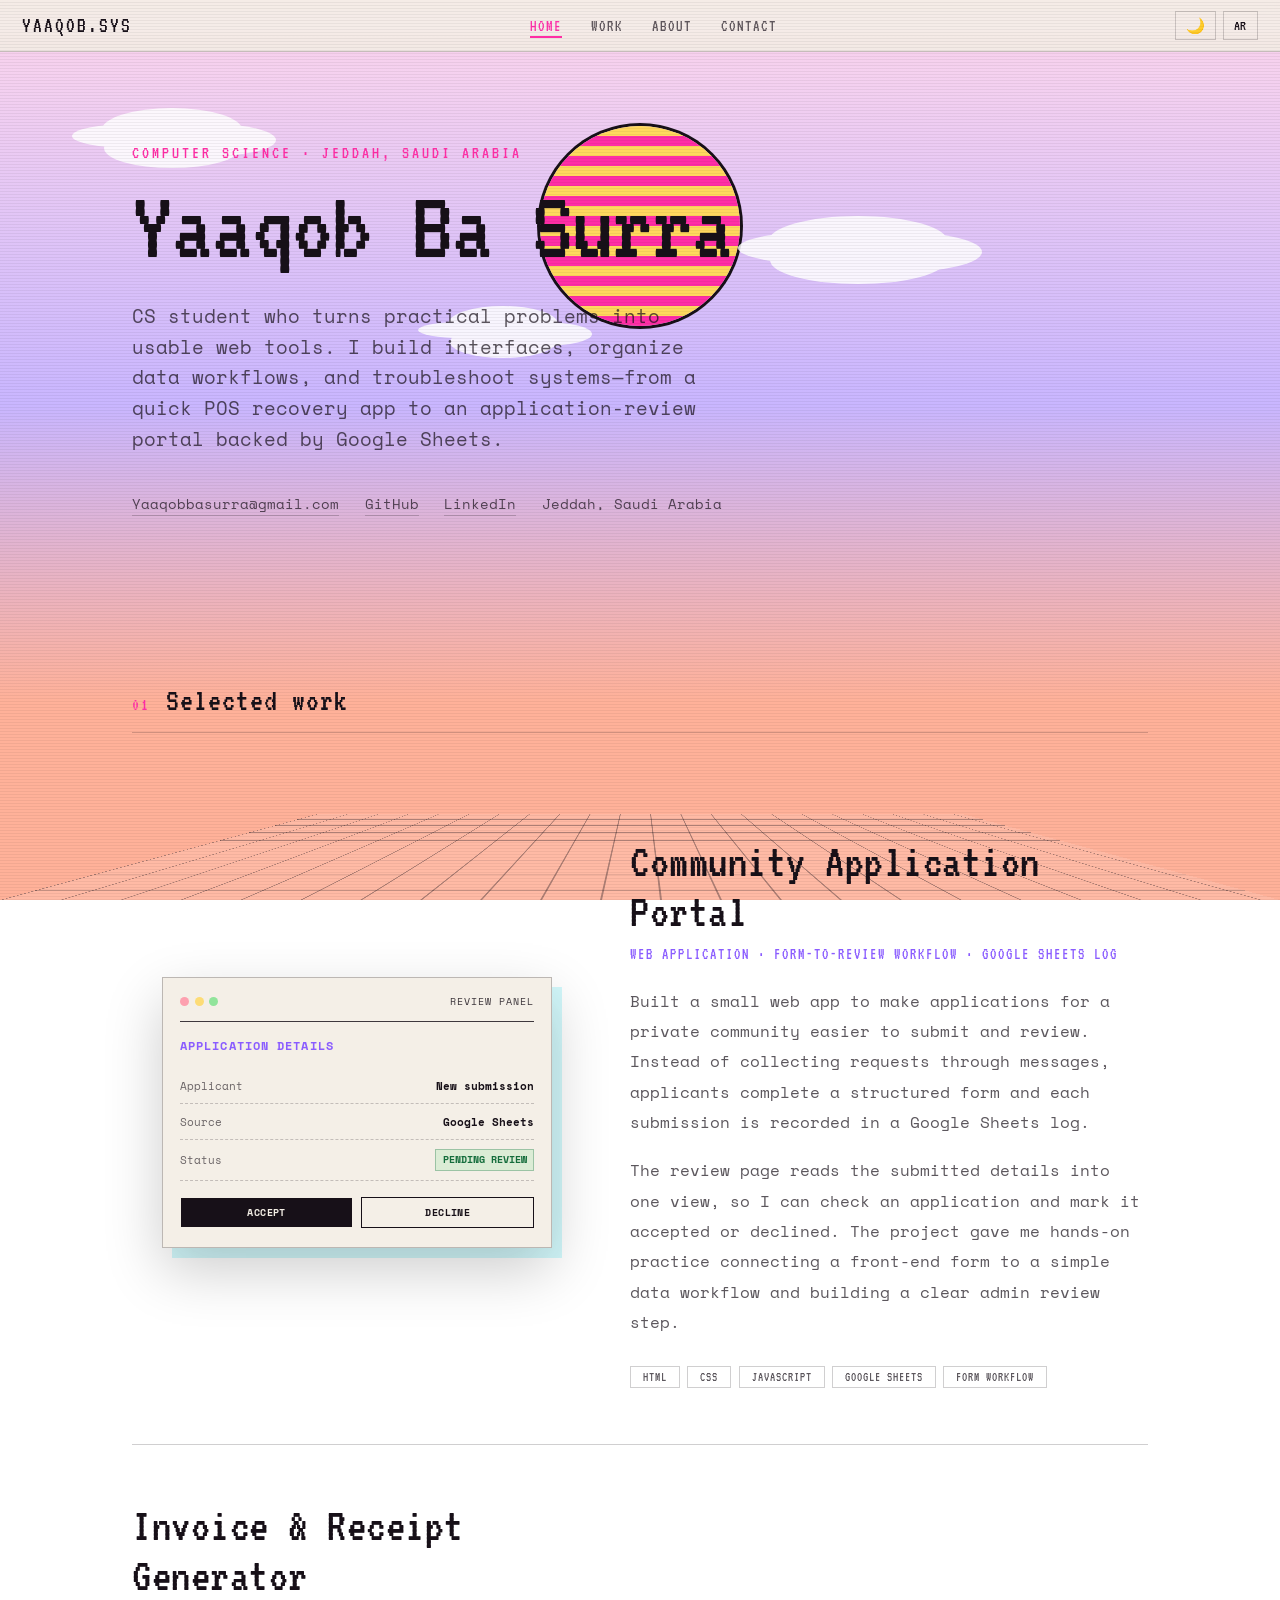
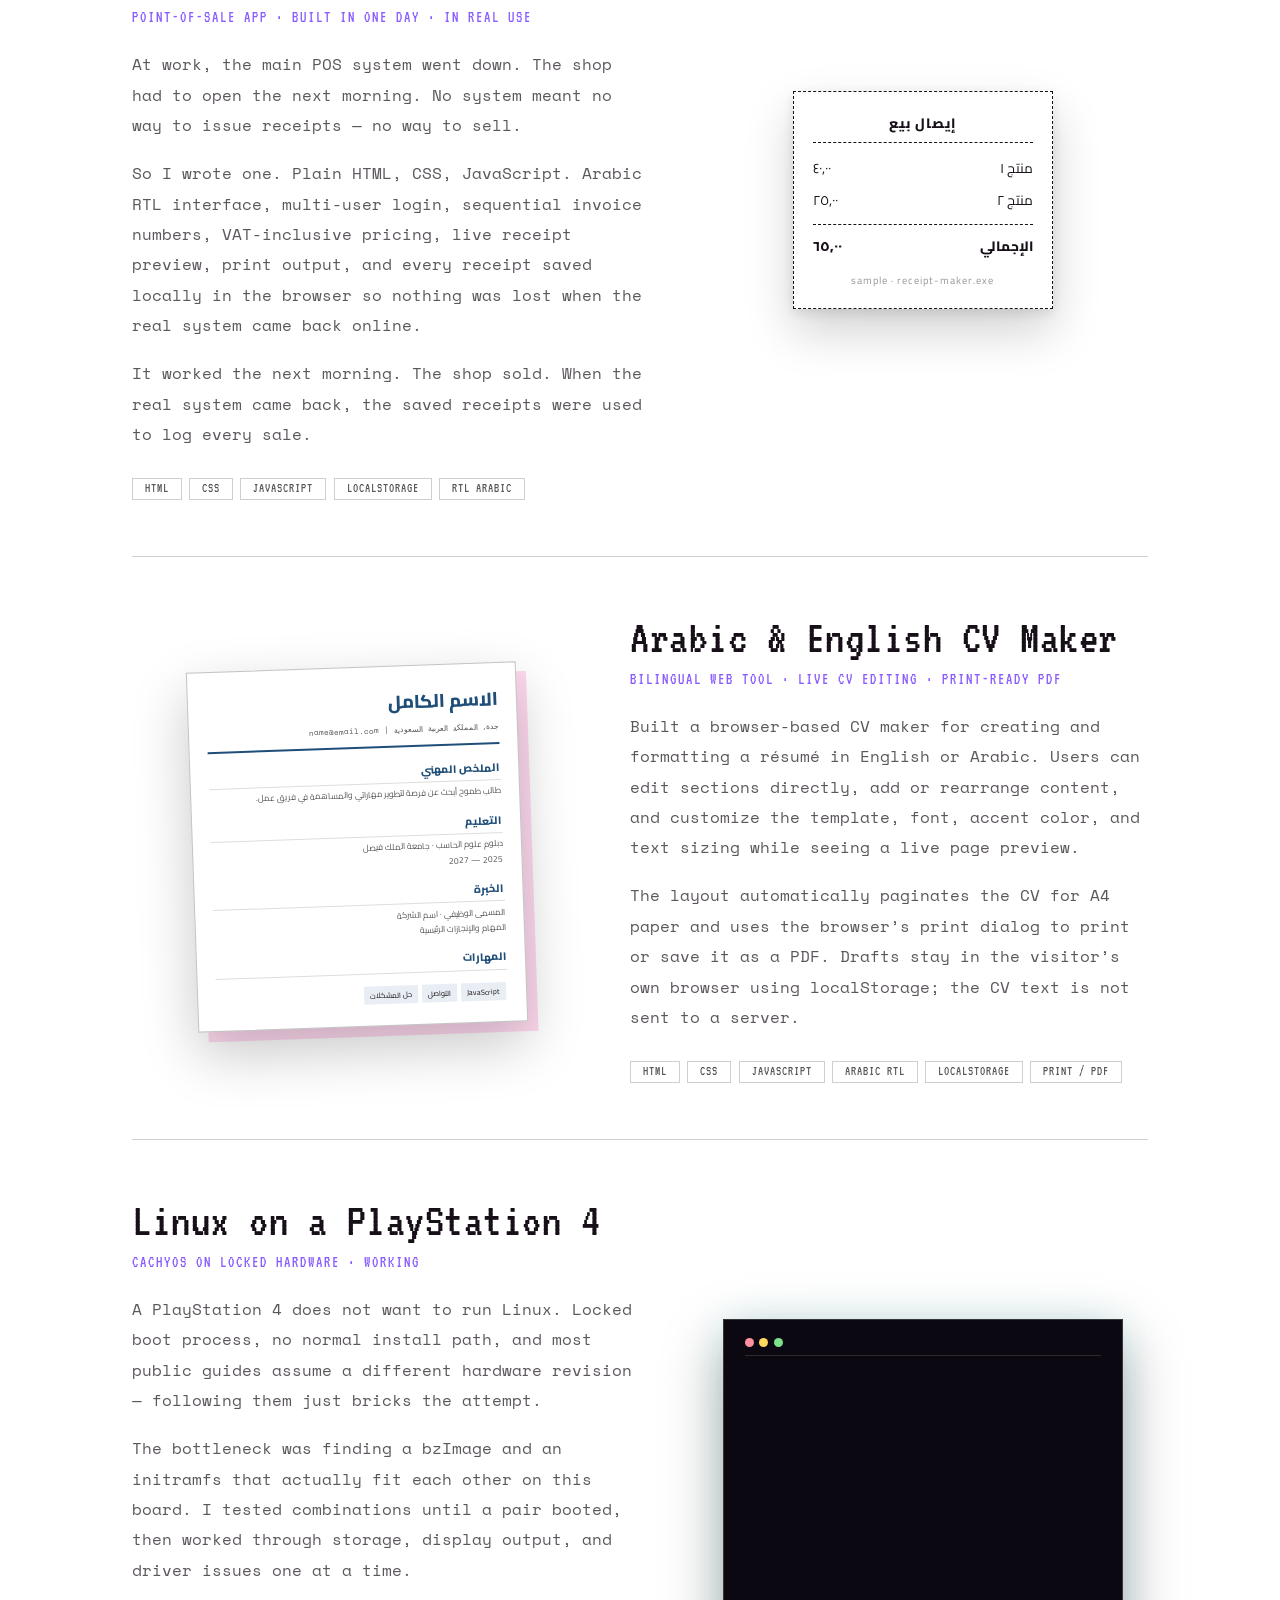
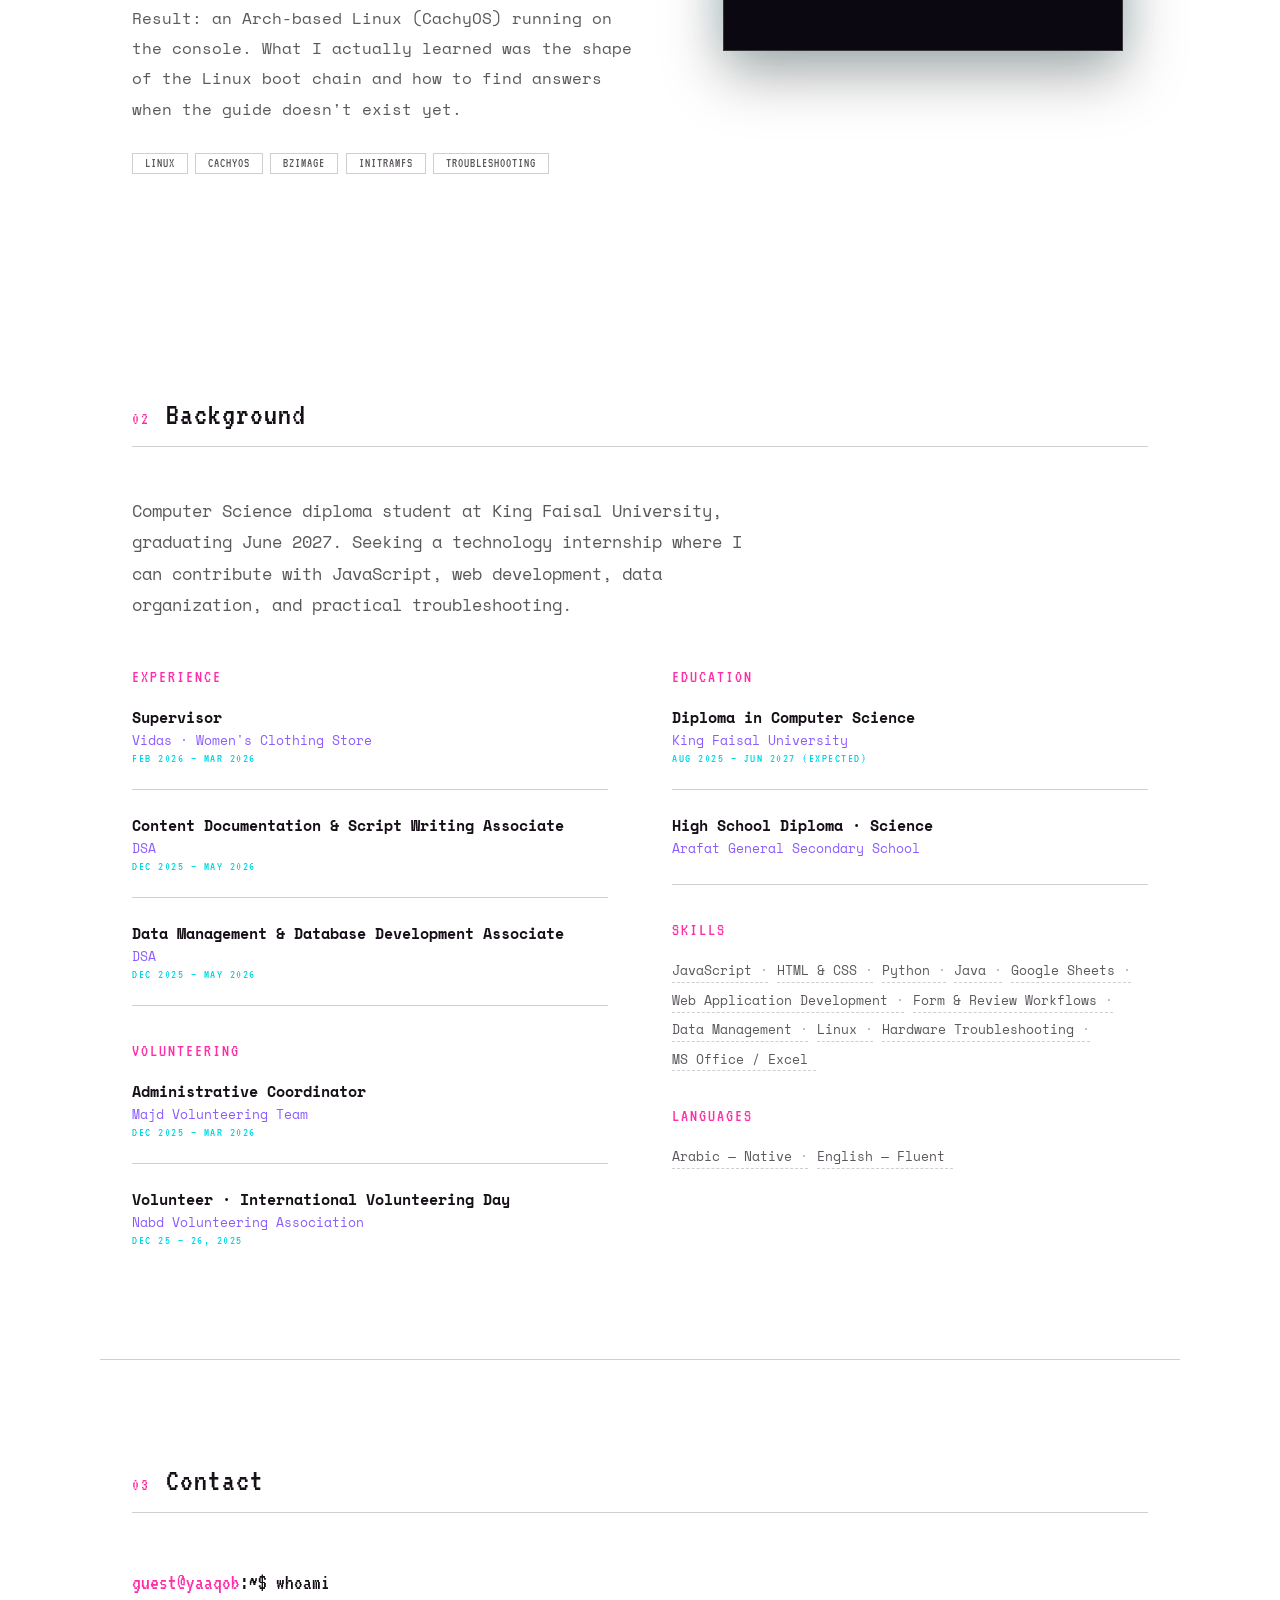
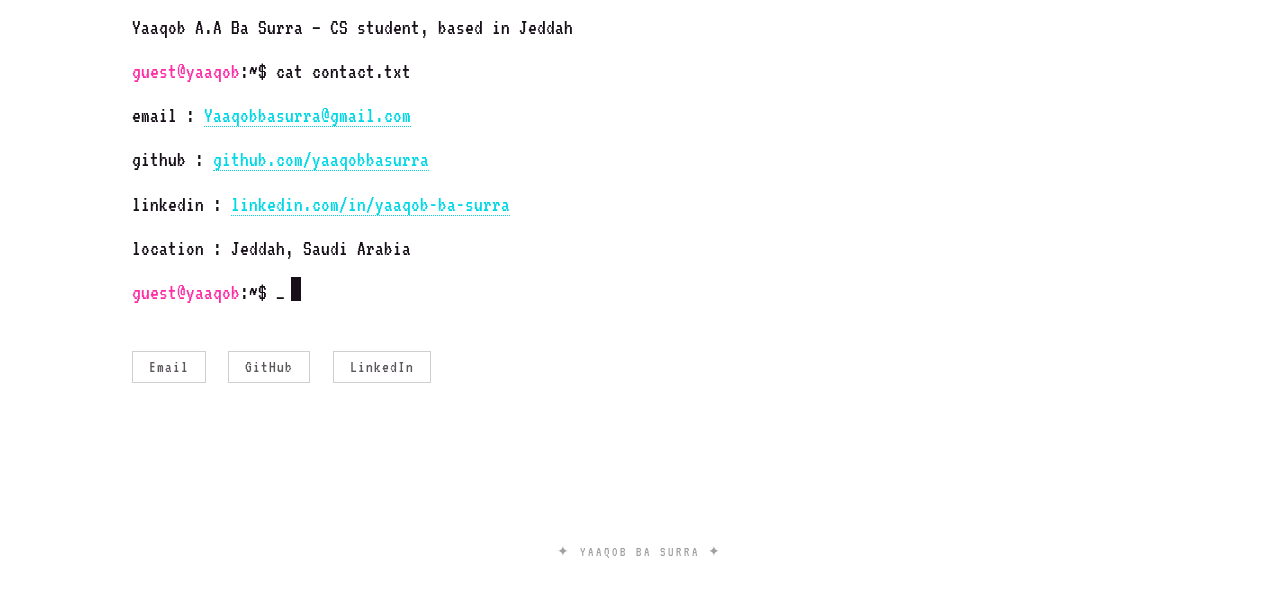
<file: index.html>
<!DOCTYPE html>
<html lang="en" id="htmlRoot">
<head>
<meta charset="UTF-8" />
<meta name="viewport" content="width=device-width, initial-scale=1.0" />
<title>Yaaqob Ba Surra</title>
<link rel="preconnect" href="https://fonts.googleapis.com">
<link href="https://fonts.googleapis.com/css2?family=VT323&family=Space+Mono:wght@400;700&family=Cairo:wght@400;600;800&display=swap" rel="stylesheet">
<link rel="stylesheet" href="style.css">
</head>
<body>

<div class="sky">
  <div class="stars" id="stars"></div>
  <div class="sun"></div>
  <div class="cloud" style="width:140px;height:44px; top:12%; left:8%; animation-duration:42s;"></div>
  <div class="cloud" style="width:180px;height:52px; top:24%; left:60%; animation-duration:56s; animation-delay:-12s;"></div>
  <div class="cloud" style="width:110px;height:36px; top:34%; left:35%; animation-duration:48s; animation-delay:-24s;"></div>
  <div class="floor"></div>
</div>

<div class="crt"></div>
<div class="roll-band"></div>
<div class="tv-burst" id="tvBurst"></div>

<nav class="nav">
  <div class="brand">YAAQOB.SYS</div>
  <div class="nav-links" id="navLinks">
    <button class="nav-link active" data-target="hero">Home</button>
    <button class="nav-link" data-target="work">Work</button>
    <button class="nav-link" data-target="about">About</button>
    <button class="nav-link" data-target="contact">Contact</button>
  </div>
  <div class="nav-right">
    <button id="themeToggle">🌙</button>
    <button id="langToggle">AR</button>
  </div>
</nav>

<main>

  <!-- HERO -->
  <section id="hero">
    <div class="kicker" id="heroKicker">Computer Science · Jeddah</div>
    <h1 id="heroName">Yaaqob Ba Surra</h1>
    <p class="tagline" id="heroTagline"></p>
    <div class="contact-line">
      <a id="mailLink" href="mailto:Yaaqobbasurra@gmail.com">Yaaqobbasurra@gmail.com</a>
      <a id="ghLink" href="https://github.com/yaaqobbasurra" target="_blank" rel="noopener">GitHub</a>
      <a id="liLink" href="https://linkedin.com/in/yaaqob-ba-surra-00b6a5390" target="_blank" rel="noopener">LinkedIn</a>
      <span id="locLine">Jeddah, Saudi Arabia</span>
    </div>
  </section>

  <!-- WORK / PROJECTS — main focus -->
  <section id="work">
    <div class="section-head">
      <span class="num">01</span>
      <h2 data-en="Selected work" data-ar="أعمال مختارة">Selected work</h2>
    </div>

    <article class="project">
      <div class="p-text">
        <h3 data-en="Community Application Portal" data-ar="بوابة طلبات للمجتمع">Community Application Portal</h3>
        <div class="p-meta" data-en="Web application · form-to-review workflow · Google Sheets log" data-ar="تطبيق ويب · مسار من النموذج إلى المراجعة · سجل Google Sheets">Web application · form-to-review workflow · Google Sheets log</div>
        <p data-en="Built a small web app to make applications for a private community easier to submit and review. Instead of collecting requests through messages, applicants complete a structured form and each submission is recorded in a Google Sheets log." data-ar="بنيت تطبيق ويب صغيراً يجعل تقديم الطلبات ومراجعتها أسهل لمجتمع خاص. بدلاً من جمع الطلبات عبر الرسائل، يملأ المتقدمون نموذجاً منظماً ويُسجَّل كل طلب في سجل على Google Sheets.">Built a small web app to make applications for a private community easier to submit and review. Instead of collecting requests through messages, applicants complete a structured form and each submission is recorded in a Google Sheets log.</p>
        <p data-en="The review page reads the submitted details into one view, so I can check an application and mark it accepted or declined. The project gave me hands-on practice connecting a front-end form to a simple data workflow and building a clear admin review step." data-ar="تقرأ صفحة المراجعة البيانات المقدمة في عرض واحد، لأتمكن من فحص الطلب وتحديد قبوله أو رفضه. منحني المشروع تجربة عملية في ربط نموذج واجهة أمامية بمسار بيانات بسيط وبناء خطوة مراجعة إدارية واضحة.">The review page reads the submitted details into one view, so I can check an application and mark it accepted or declined. The project gave me hands-on practice connecting a front-end form to a simple data workflow and building a clear admin review step.</p>
        <div class="p-tags"><span>HTML</span><span>CSS</span><span>JavaScript</span><span>Google Sheets</span><span>Form Workflow</span></div>
      </div>
      <div class="p-vis">
        <div class="appflow" aria-hidden="true">
          <div class="appbar"><i></i><i></i><i></i><span>REVIEW PANEL</span></div>
          <div class="app-title">APPLICATION DETAILS</div>
          <div class="app-row"><span class="label">Applicant</span><span class="value">New submission</span></div>
          <div class="app-row"><span class="label">Source</span><span class="value">Google Sheets</span></div>
          <div class="app-row"><span class="label">Status</span><span class="status">Pending review</span></div>
          <div class="app-actions"><span>ACCEPT</span><span>DECLINE</span></div>
        </div>
      </div>
    </article>

    <article class="project">
      <div class="p-text">
        <h3 data-en="Invoice & Receipt Generator" data-ar="مولّد الفواتير والإيصالات">Invoice & Receipt Generator</h3>
        <div class="p-meta" data-en="Point-of-sale app · built in one day · in real use" data-ar="تطبيق نقطة بيع · بني في يوم · مستخدم فعلياً">Point-of-sale app · built in one day · in real use</div>
        <p data-en="At work, the main POS system went down. The shop had to open the next morning. No system meant no way to issue receipts — no way to sell." data-ar="في العمل توقف نظام نقاط البيع الرئيسي. وكان على المحل أن يفتح في الصباح التالي. لا نظام يعني لا إيصالات — لا بيع.">At work, the main POS system went down. The shop had to open the next morning. No system meant no way to issue receipts — no way to sell.</p>
        <p data-en="So I wrote one. Plain HTML, CSS, JavaScript. Arabic RTL interface, multi-user login, sequential invoice numbers, VAT-inclusive pricing, live receipt preview, print output, and every receipt saved locally in the browser so nothing was lost when the real system came back online." data-ar="فكتبت واحداً. HTML وCSS وجافاسكربت صافية. واجهة عربية من اليمين لليسار، تسجيل دخول لعدة مستخدمين، أرقام فواتير متسلسلة، تسعير شامل ضريبة القيمة المضافة، معاينة حية للإيصال، إخراج للطباعة، وكل إيصال محفوظ محلياً في المتصفح حتى لا يضيع شيء عند عودة النظام الأصلي.">So I wrote one. Plain HTML, CSS, JavaScript. Arabic RTL interface, multi-user login, sequential invoice numbers, VAT-inclusive pricing, live receipt preview, print output, and every receipt saved locally in the browser so nothing was lost when the real system came back online.</p>
        <p data-en="It worked the next morning. The shop sold. When the real system came back, the saved receipts were used to log every sale." data-ar="عمل في الصباح التالي. وباع المحل. وعندما عاد النظام الحقيقي، استُخدمت الإيصالات المحفوظة لتسجيل كل عملية بيع.">It worked the next morning. The shop sold. When the real system came back, the saved receipts were used to log every sale.</p>
        <div class="p-tags">
          <span>HTML</span><span>CSS</span><span>JavaScript</span><span>localStorage</span><span>RTL Arabic</span>
        </div>
      </div>
      <div class="p-vis">
        <div class="prcpt">
          <div class="t">إيصال بيع</div>
          <div class="r"><span>منتج ١</span><span>٤٠٫٠٠</span></div>
          <div class="r"><span>منتج ٢</span><span>٢٥٫٠٠</span></div>
          <div class="r tot"><span>الإجمالي</span><span>٦٥٫٠٠</span></div>
          <small>sample · receipt-maker.exe</small>
        </div>
      </div>
    </article>


    <article class="project">
      <div class="p-text">
        <h3 data-en="Arabic & English CV Maker" data-ar="منشئ سيرة ذاتية بالعربية والإنجليزية">Arabic &amp; English CV Maker</h3>
        <div class="p-meta" data-en="Bilingual web tool · live CV editing · print-ready PDF" data-ar="أداة ويب ثنائية اللغة · تحرير مباشر للسيرة · جاهزة للطباعة وPDF">Bilingual web tool · live CV editing · print-ready PDF</div>
        <p data-en="Built a browser-based CV maker for creating and formatting a résumé in English or Arabic. Users can edit sections directly, add or rearrange content, and customize the template, font, accent color, and text sizing while seeing a live page preview." data-ar="أنشأت أداة سيرة ذاتية تعمل في المتصفح باللغتين العربية والإنجليزية. يمكن للمستخدمين تحرير الأقسام مباشرة وإضافة المحتوى وترتيبه وتخصيص القالب والخط واللون وحجم النص مع معاينة مباشرة للصفحات.">Built a browser-based CV maker for creating and formatting a résumé in English or Arabic. Users can edit sections directly, add or rearrange content, and customize the template, font, accent color, and text sizing while seeing a live page preview.</p>
        <p data-en="The layout automatically paginates the CV for A4 paper and uses the browser’s print dialog to print or save it as a PDF. Drafts stay in the visitor’s own browser using localStorage; the CV text is not sent to a server." data-ar="يضبط التخطيط صفحات السيرة تلقائياً بمقاس A4، ويستخدم نافذة الطباعة في المتصفح للطباعة أو الحفظ بصيغة PDF. تُحفظ المسودات في متصفح الزائر باستخدام localStorage ولا يُرسل نص السيرة إلى خادم.">The layout automatically paginates the CV for A4 paper and uses the browser’s print dialog to print or save it as a PDF. Drafts stay in the visitor’s own browser using localStorage; the CV text is not sent to a server.</p>
        <div class="p-tags"><span>HTML</span><span>CSS</span><span>JavaScript</span><span>Arabic RTL</span><span>localStorage</span><span>Print / PDF</span></div>
      </div>
      <div class="p-vis">
        <div class="cv-preview" aria-hidden="true">
          <div class="cv-top"><div class="cv-name">الاسم الكامل</div><div class="cv-contact">جدة، المملكة العربية السعودية | name@email.com</div></div>
          <div class="cv-section">الملخص المهني</div><div class="cv-line">طالب طموح أبحث عن فرصة لتطوير مهاراتي والمساهمة في فريق عمل.</div>
          <div class="cv-section">التعليم</div><div class="cv-line">دبلوم علوم الحاسب · جامعة الملك فيصل</div><div class="cv-line">2025 — 2027</div>
          <div class="cv-section">الخبرة</div><div class="cv-line">المسمى الوظيفي · اسم الشركة</div><div class="cv-line">المهام والإنجازات الرئيسية</div>
          <div class="cv-section">المهارات</div><span class="cv-chip">JavaScript</span><span class="cv-chip">التواصل</span><span class="cv-chip">حل المشكلات</span>
        </div>
      </div>
    </article>

    <article class="project">
      <div class="p-text">
        <h3 data-en="Linux on a PlayStation 4" data-ar="لينكس على بلايستيشن 4">Linux on a PlayStation 4</h3>
        <div class="p-meta" data-en="CachyOS on locked hardware · working" data-ar="CachyOS على عتاد مقفل · يعمل">CachyOS on locked hardware · working</div>
        <p data-en="A PlayStation 4 does not want to run Linux. Locked boot process, no normal install path, and most public guides assume a different hardware revision — following them just bricks the attempt." data-ar="بلايستيشن 4 لا يريد تشغيل لينكس. عملية إقلاع مقفلة، ولا مسار تثبيت عادي، وأغلب الشروحات العامة تفترض إصدار عتاد مختلف — اتباعها يعني فشل المحاولة.">A PlayStation 4 does not want to run Linux. Locked boot process, no normal install path, and most public guides assume a different hardware revision — following them just bricks the attempt.</p>
        <p data-en="The bottleneck was finding a bzImage and an initramfs that actually fit each other on this board. I tested combinations until a pair booted, then worked through storage, display output, and driver issues one at a time." data-ar="العقبة كانت إيجاد bzImage وinitramfs يتوافقان فعلاً على هذه اللوحة. جربت تركيبات حتى أقلع زوج منها، ثم حللت مشاكل التخزين والإخراج المرئي والتعريفات واحدة تلو الأخرى.">The bottleneck was finding a bzImage and an initramfs that actually fit each other on this board. I tested combinations until a pair booted, then worked through storage, display output, and driver issues one at a time.</p>
        <p data-en="Result: an Arch-based Linux (CachyOS) running on the console. What I actually learned was the shape of the Linux boot chain and how to find answers when the guide doesn't exist yet." data-ar="النتيجة: لينكس قائم على Arch (CachyOS) يعمل على الجهاز. وما تعلمته فعلاً هو شكل سلسلة إقلاع لينكس وكيف أجد الإجابات حين لا يوجد شرح جاهز بعد.">Result: an Arch-based Linux (CachyOS) running on the console. What I actually learned was the shape of the Linux boot chain and how to find answers when the guide doesn't exist yet.</p>
        <div class="p-tags">
          <span>Linux</span><span>CachyOS</span><span>bzImage</span><span>initramfs</span><span>Troubleshooting</span>
        </div>
      </div>
      <div class="p-vis">
        <div class="pterm">
          <div class="bar"><i></i><i></i><i></i></div>
          <span class="l"><span class="c">ps4@local</span>:<span class="y">~</span>$ load kernel</span>
          <span class="l">&nbsp;&nbsp;checking bzImage... <span class="r">?</span></span>
          <span class="l"><span class="c">ps4@local</span>:<span class="y">~</span>$ load initramfs</span>
          <span class="l">&nbsp;&nbsp;checking initramfs... <span class="r">?</span></span>
          <span class="l"><span class="c">ps4@local</span>:<span class="y">~</span>$ do they match?</span>
          <span class="l">&nbsp;&nbsp;scanning... <span class="r">..</span></span>
          <span class="l">&nbsp;&nbsp;scanning... <span class="r">.....</span></span>
          <span class="l g">&nbsp;&nbsp;yes. finally. booting.</span>
        </div>
      </div>
    </article>
  </section>

  <!-- ABOUT — supporting only -->
  <section id="about">
    <div class="section-head">
      <span class="num">02</span>
      <h2 data-en="Background" data-ar="نبذة">Background</h2>
    </div>

    <p class="about-intro" id="aboutIntro"></p>

    <div class="about-grid">
      <div class="about-col">
        <h4 data-en="Experience" data-ar="الخبرة">Experience</h4>
        <div class="entry">
          <div class="e-role" id="w1r"></div>
          <div class="e-org" id="w1o"></div>
          <div class="e-date" id="w1d"></div>
        </div>
        <div class="entry">
          <div class="e-role" id="w2r"></div>
          <div class="e-org" id="w2o"></div>
          <div class="e-date" id="w2d"></div>
        </div>
        <div class="entry">
          <div class="e-role" id="w3r"></div>
          <div class="e-org" id="w3o"></div>
          <div class="e-date" id="w3d"></div>
        </div>

        <h4 style="margin-top:2.2rem;" data-en="Volunteering" data-ar="التطوع">Volunteering</h4>
        <div class="entry">
          <div class="e-role" id="v1r"></div>
          <div class="e-org" id="v1o"></div>
          <div class="e-date" id="v1d"></div>
        </div>
        <div class="entry">
          <div class="e-role" id="v2r"></div>
          <div class="e-org" id="v2o"></div>
          <div class="e-date" id="v2d"></div>
        </div>
      </div>

      <div class="about-col">
        <h4 data-en="Education" data-ar="التعليم">Education</h4>
        <div class="entry">
          <div class="e-role" id="e1r"></div>
          <div class="e-org" id="e1o"></div>
          <div class="e-date" id="e1d"></div>
        </div>
        <div class="entry">
          <div class="e-role" id="e2r"></div>
          <div class="e-org" id="e2o"></div>
        </div>

        <h4 style="margin-top:2.2rem;" data-en="Skills" data-ar="المهارات">Skills</h4>
        <div class="tag-cloud" id="skillCloud"></div>

        <h4 style="margin-top:2.2rem;" data-en="Languages" data-ar="اللغات">Languages</h4>
        <div class="tag-cloud" id="langCloud"></div>
      </div>
    </div>
  </section>

  <!-- CONTACT -->
  <section id="contact">
    <div class="section-head">
      <span class="num">03</span>
      <h2 data-en="Contact" data-ar="تواصل">Contact</h2>
    </div>
    <div class="terminal" id="terminalBox"></div>
    <div class="social-row">
      <a id="socMail" href="mailto:Yaaqobbasurra@gmail.com">Email</a>
      <a id="socGh" href="https://github.com/yaaqobbasurra" target="_blank" rel="noopener">GitHub</a>
      <a id="socLi" href="https://linkedin.com/in/yaaqob-ba-surra-00b6a5390" target="_blank" rel="noopener">LinkedIn</a>
    </div>
  </section>

</main>

<footer id="footNote">✦ Yaaqob Ba Surra ✦</footer>

<script>
(function(){
  const LI_URL = 'https://linkedin.com/in/yaaqob-ba-surra-00b6a5390';
  const GH_URL = 'https://github.com/yaaqobbasurra';
  const MAIL = 'mailto:Yaaqobbasurra@gmail.com';

  document.getElementById('liLink').href = LI_URL;
  document.getElementById('ghLink').href = GH_URL;
  document.getElementById('socLi').href = LI_URL;
  document.getElementById('socGh').href = GH_URL;
  document.getElementById('socMail').href = MAIL;

  const starsWrap = document.getElementById('stars');
  for(let i=0;i<70;i++){
    const s = document.createElement('div');
    s.className='star';
    s.style.left = Math.random()*100+'%';
    s.style.top = Math.random()*70+'%';
    s.style.animationDelay = (Math.random()*3)+'s';
    starsWrap.appendChild(s);
  }

  const EN = {
    title:'Yaaqob Ba Surra',
    nav:['Home','Work','About','Contact'],
    heroKicker:'Computer Science · Jeddah, Saudi Arabia',
    heroName:'Yaaqob Ba Surra',
    heroTagline:'CS student who turns practical problems into usable web tools. I build interfaces, organize data workflows, and troubleshoot systems—from a quick POS recovery app to an application-review portal backed by Google Sheets.',
    aboutIntro:'Computer Science diploma student at King Faisal University, graduating June 2027. Seeking a technology internship where I can contribute with JavaScript, web development, data organization, and practical troubleshooting.',
    mail:'Yaaqobbasurra@gmail.com', gh:'GitHub', li:'LinkedIn', loc:'Jeddah, Saudi Arabia',

    w1r:'Supervisor', w1o:"Vidas · Women's Clothing Store" , w1d:'Feb 2026 – Mar 2026',
    w2r:'Content Documentation & Script Writing Associate', w2o:'DSA', w2d:'Dec 2025 – May 2026',
    w3r:'Data Management & Database Development Associate', w3o:'DSA', w3d:'Dec 2025 – May 2026',

    v1r:'Administrative Coordinator', v1o:'Majd Volunteering Team', v1d:'Dec 2025 – Mar 2026',
    v2r:'Volunteer · International Volunteering Day', v2o:'Nabd Volunteering Association', v2d:'Dec 25 – 26, 2025',

    e1r:'Diploma in Computer Science', e1o:'King Faisal University', e1d:'Aug 2025 – Jun 2027 (expected)',
    e2r:'High School Diploma · Science', e2o:'Arafat General Secondary School',

    skills:['JavaScript','HTML & CSS','Python','Java','Google Sheets','Web Application Development','Form & Review Workflows','Data Management','Linux','Hardware Troubleshooting','MS Office / Excel'],
    langs:['Arabic — Native','English — Fluent'],

    terminal:[
      '<span class="prompt">guest@yaaqob</span>:~$ whoami',
      'Yaaqob A.A Ba Surra — CS student, based in Jeddah',
      '<span class="prompt">guest@yaaqob</span>:~$ cat contact.txt',
      'email    : <a href="'+MAIL+'">Yaaqobbasurra@gmail.com</a>',
      'github   : <a href="'+GH_URL+'" target="_blank" rel="noopener">github.com/yaaqobbasurra</a>',
      'linkedin : <a href="'+LI_URL+'" target="_blank" rel="noopener">linkedin.com/in/yaaqob-ba-surra</a>',
      'location : Jeddah, Saudi Arabia',
      '<span class="prompt">guest@yaaqob</span>:~$ _'
    ],
    themeBtn:'🌙', themeBtnNight:'☀',
    langBtn:'AR',
    socMail:'Email', socGh:'GitHub', socLi:'LinkedIn',
    foot:'✦ Yaaqob Ba Surra ✦'
  };

  const AR = {
    title:'يعقوب باصرة',
    nav:['الرئيسية','الأعمال','نبذة','تواصل'],
    heroKicker:'علوم الحاسب · جدة، المملكة العربية السعودية',
    heroName:'يعقوب باصرة',
    heroTagline:'طالب علوم حاسب أحول المشكلات العملية إلى أدوات ويب قابلة للاستخدام. أبني واجهات وأنظم مسارات البيانات وأحل مشكلات الأنظمة — من تطبيق نقاط بيع سريع للطوارئ إلى بوابة مراجعة طلبات تعتمد على Google Sheets.',
    aboutIntro:'طالب دبلوم علوم حاسب في جامعة الملك فيصل، متوقع تخرجي في يونيو 2027. أبحث عن تدريب تقني أستطيع فيه المساهمة بمهارات JavaScript وتطوير الويب وتنظيم البيانات وحل المشكلات العملية.',
    mail:'Yaaqobbasurra@gmail.com', gh:'GitHub', li:'لينكدإن', loc:'جدة، المملكة العربية السعودية',

    w1r:'مشرف', w1o:'متجر «فيداس» للأزياء النسائية', w1d:'فبراير 2026 – مارس 2026',
    w2r:'مساعد توثيق وكتابة نصوص', w2o:'جمعية البيع المباشر', w2d:'ديسمبر 2025 – مايو 2026',
    w3r:'مساعد إدارة البيانات وتطوير قواعد البيانات', w3o:'جمعية البيع المباشر', w3d:'ديسمبر 2025 – مايو 2026',

    v1r:'منسق إداري', v1o:'فريق مجد التطوعي', v1d:'ديسمبر 2025 – مارس 2026',
    v2r:'متطوع · اليوم العالمي للتطوع', v2o:'جمعية نبض التطوعية', v2d:'25 – 26 ديسمبر 2025',

    e1r:'دبلوم علوم الحاسب', e1o:'جامعة الملك فيصل', e1d:'أغسطس 2025 – يونيو 2027 (متوقع)',
    e2r:'الثانوية العامة · علمي', e2o:'مدرسة عرفات الثانوية العامة',

    skills:['JavaScript','HTML & CSS','Python','Java','Google Sheets','تطوير تطبيقات الويب','مسارات النماذج والمراجعة','إدارة البيانات','Linux','حل مشكلات العتاد','MS Office / Excel'],
    langs:['العربية — اللغة الأم','الإنجليزية — طلاقة'],

    terminal:[
      '<span class="prompt">زائر@يعقوب</span>:~$ من_أنا',
      'يعقوب انور باصرة — طالب علوم حاسب، مقيم في جدة',
      '<span class="prompt">زائر@يعقوب</span>:~$ عرض_جهات_الاتصال',
      'البريد   : <a href="'+MAIL+'">Yaaqobbasurra@gmail.com</a>',
      'GitHub   : <a href="'+GH_URL+'" target="_blank" rel="noopener">github.com/yaaqobbasurra</a>',
      'لينكدإن  : <a href="'+LI_URL+'" target="_blank" rel="noopener">linkedin.com/in/yaaqob-ba-surra</a>',
      'الموقع   : جدة، المملكة العربية السعودية',
      '<span class="prompt">زائر@يعقوب</span>:~$ _'
    ],
    themeBtn:'🌙', themeBtnNight:'☀',
    langBtn:'EN',
    socMail:'البريد', socGh:'GitHub', socLi:'لينكدإن',
    foot:'✦ يعقوب باصرة ✦'
  };

  const STORAGE_KEYS = { lang: 'yaaqob-language', night: 'yaaqob-night-theme' };
  function readStorage(key, fallback){
    try { return localStorage.getItem(key) ?? fallback; }
    catch { return fallback; }
  }
  function writeStorage(key, value){
    try { localStorage.setItem(key, value); }
    catch { /* Storage may be unavailable in private/file contexts. */ }
  }

  let lang = readStorage(STORAGE_KEYS.lang, 'en');
  if(lang !== 'en' && lang !== 'ar') lang = 'en';
  let night = readStorage(STORAGE_KEYS.night, '0') === '1';

  function set(id, val){ const el = document.getElementById(id); if(el) el.textContent = val; }
  function setHTML(id, val){ const el = document.getElementById(id); if(el) el.innerHTML = val; }
  function cloud(id, items){ const el = document.getElementById(id); if(el) el.innerHTML = items.map(i=>`<span>${i}</span>`).join(''); }

  function render(){
    const t = lang==='en' ? EN : AR;
    document.title = t.title;
    document.documentElement.classList.toggle('lang-ar', lang==='ar');
    document.documentElement.setAttribute('dir', lang==='ar' ? 'rtl' : 'ltr');

    document.querySelectorAll('.nav-link').forEach((b,i)=> b.textContent = t.nav[i]);

    set('heroKicker', t.heroKicker);
    set('heroName', t.heroName);
    set('heroTagline', t.heroTagline);
    set('mailLink', t.mail);
    set('ghLink', t.gh);
    set('liLink', t.li);
    set('locLine', t.loc);
    set('aboutIntro', t.aboutIntro);

    set('w1r', t.w1r); set('w1o', t.w1o); set('w1d', t.w1d);
    set('w2r', t.w2r); set('w2o', t.w2o); set('w2d', t.w2d);
    set('w3r', t.w3r); set('w3o', t.w3o); set('w3d', t.w3d);

    set('v1r', t.v1r); set('v1o', t.v1o); set('v1d', t.v1d);
    set('v2r', t.v2r); set('v2o', t.v2o); set('v2d', t.v2d);

    set('e1r', t.e1r); set('e1o', t.e1o); set('e1d', t.e1d);
    set('e2r', t.e2r); set('e2o', t.e2o);

    cloud('skillCloud', t.skills);
    cloud('langCloud', t.langs);

    setHTML('terminalBox',
      t.terminal.map(l=>`<div>${l}${l.endsWith('_')?'<span class="cursor"></span>':''}</div>`).join('')
    );

    set('themeToggle', night ? t.themeBtnNight : t.themeBtn);
    set('langToggle', t.langBtn);
    set('socMail', t.socMail);
    set('socGh', t.socGh);
    set('socLi', t.socLi);
    set('footNote', t.foot);

    document.querySelectorAll('[data-en]').forEach(el=>{
      el.textContent = el.getAttribute(lang==='ar' ? 'data-ar' : 'data-en');
    });
  }

  function tvBurst(){
    const b = document.getElementById('tvBurst');
    b.classList.remove('go'); void b.offsetWidth; b.classList.add('go');
  }

  document.querySelectorAll('.nav-link').forEach(btn=>{
    btn.addEventListener('click', ()=>{
      const id = btn.getAttribute('data-target');
      const el = document.getElementById(id);
      if(el) el.scrollIntoView({ behavior:'smooth', block:'start' });
    });
  });

  const sections = ['hero','work','about','contact'];
  const navMap = {};
  document.querySelectorAll('.nav-link').forEach(b=> navMap[b.getAttribute('data-target')] = b);

  const spy = new IntersectionObserver((entries)=>{
    entries.forEach(e=>{
      if(e.isIntersecting){
        document.querySelectorAll('.nav-link').forEach(b=> b.classList.remove('active'));
        const btn = navMap[e.target.id];
        if(btn) btn.classList.add('active');
      }
    });
  }, { rootMargin: '-45% 0px -50% 0px', threshold: 0 });

  sections.forEach(id=>{
    const el = document.getElementById(id);
    if(el) spy.observe(el);
  });

  document.getElementById('themeToggle').addEventListener('click', ()=>{
    night = !night;
    writeStorage(STORAGE_KEYS.night, night ? '1' : '0');
    document.body.classList.toggle('night', night);
    tvBurst();
    render();
  });

  document.getElementById('langToggle').addEventListener('click', ()=>{
    lang = lang==='en' ? 'ar' : 'en';
    writeStorage(STORAGE_KEYS.lang, lang);
    tvBurst();
    render();
  });

  document.body.classList.toggle('night', night);
  render();

  function scheduleAmbient(){
    const delay = 14000 + Math.random()*14000;
    setTimeout(()=>{ tvBurst(); scheduleAmbient(); }, delay);
  }
  scheduleAmbient();
})();
</script>
 </body>
</html>
</file>
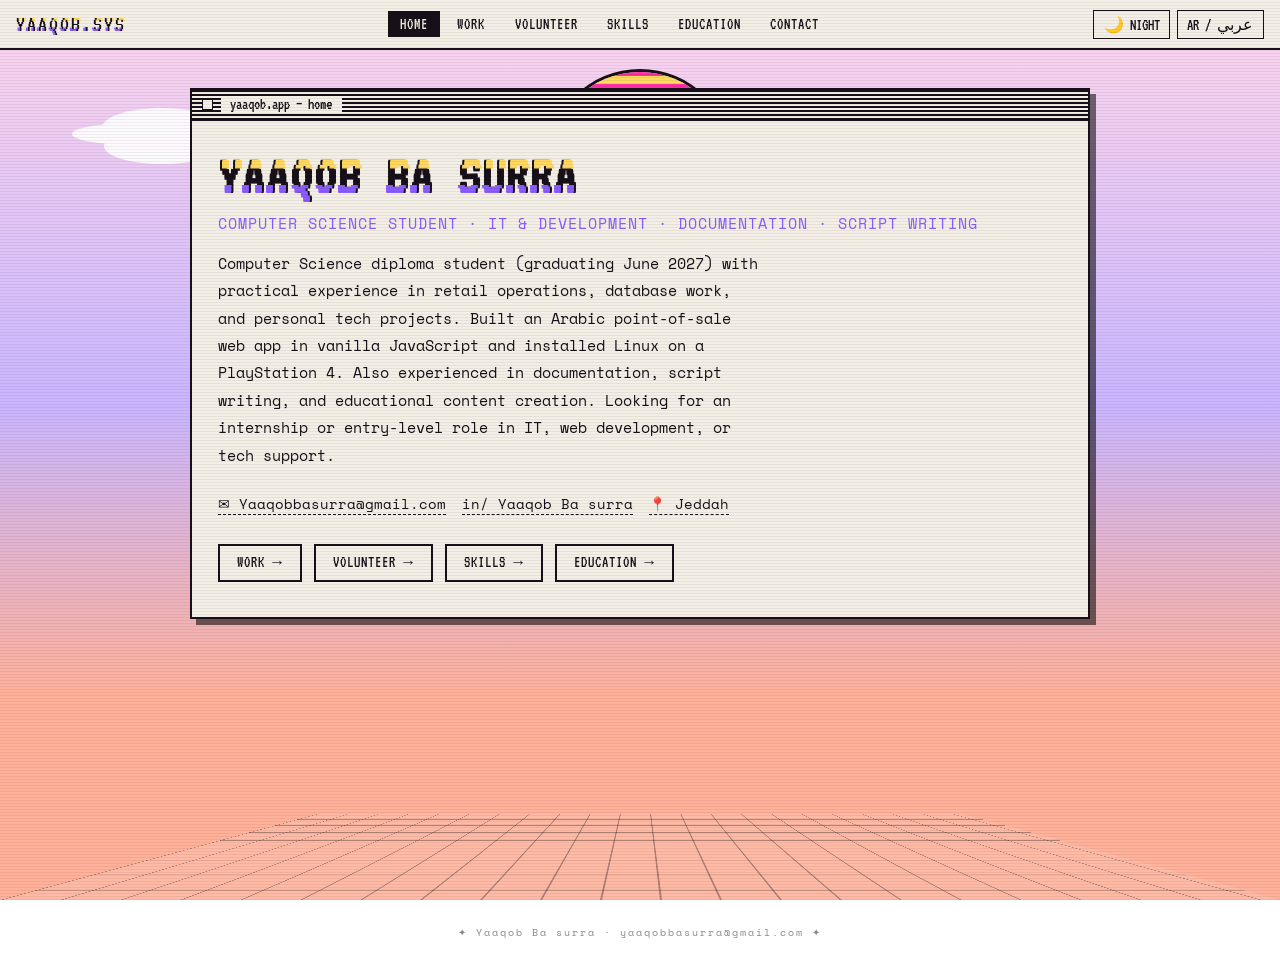
<file: yaaqob's portfolio.html>
<!DOCTYPE html>
<html lang="en" id="htmlRoot">
<head>
<meta charset="UTF-8" />
<meta name="viewport" content="width=device-width, initial-scale=1.0" />
<title>YAAQOB.SYS</title>
<link rel="preconnect" href="https://fonts.googleapis.com">
<link href="https://fonts.googleapis.com/css2?family=VT323&family=Space+Mono:wght@400;700&family=Cairo:wght@400;600;800&display=swap" rel="stylesheet">
<style>
  :root{
    --sky-a-day:#ffd7ec; --sky-b-day:#c9b6ff; --sky-c-day:#ffb199;
    --sky-a-night:#040012; --sky-b-night:#2a0a4e; --sky-c-night:#7a2d64;
    --pink:#ff2ea6; --cyan:#00d8e6; --purple:#8a5cff; --yellow:#ffd85e;
    --ink:#171018; --paper:#f4efe6; --line:#171018;
    --win-bg:#f4efe6; --win-text:#171018; --menubar-bg:#f4efe6;
    --shadow: 6px 6px 0 rgba(0,0,0,0.55);
    --grid-line: rgba(23,16,24,0.35);
  }
  *{margin:0;padding:0;box-sizing:border-box;}
  html{scroll-behavior:smooth;}
  body{
    font-family:'Space Mono', monospace;
    min-height:100vh;
    overflow-x:hidden;
    color:var(--win-text);
    transition:color .4s ease;
  }
  html.lang-ar body{font-family:'Cairo', sans-serif;}
  html.lang-ar .vt{font-family:'Cairo', sans-serif !important; font-weight:800; letter-spacing:0 !important;}

  /* ============ SKY / BACKDROP ============ */
  .sky{
    position:fixed; inset:0; z-index:-3; overflow:hidden;
    background:linear-gradient(180deg, var(--sky-a-day) 0%, var(--sky-b-day) 45%, var(--sky-c-day) 78%, var(--sky-c-day) 100%);
    transition:background 1s ease;
  }
  body.night .sky{
    background:linear-gradient(180deg, var(--sky-a-night) 0%, var(--sky-b-night) 55%, var(--sky-c-night) 100%);
  }

  .stars{position:absolute; inset:0; opacity:0; transition:opacity 1s ease;}
  body.night .stars{opacity:1;}
  .star{position:absolute; width:2px; height:2px; background:#fff; border-radius:50%; animation:twinkle 3s ease-in-out infinite;}
  @keyframes twinkle{0%,100%{opacity:.2;}50%{opacity:1;}}

  .sun-moon{
    position:absolute; top:8%; left:50%; transform:translateX(-50%);
    width:180px; height:180px; border-radius:50%;
    background:repeating-linear-gradient(0deg, var(--pink) 0 8px, var(--yellow) 8px 16px);
    box-shadow:0 0 0 3px var(--ink);
    transition:background 1s ease, box-shadow 1s ease;
  }
  body.night .sun-moon{
    background:radial-gradient(circle at 35% 35%, #f4f0ff 0%, #cfc7ea 55%, #9b93c2 100%);
    box-shadow:0 0 40px rgba(200,190,255,.6), 0 0 0 3px var(--ink);
  }

  .cloud{position:absolute; border-radius:50%; filter:blur(0px); opacity:.9;
    background:#fff; box-shadow: 40px 10px 0 -6px #fff, -40px 6px 0 -10px #fff, 0 18px 0 -2px #fff;
    animation:drift linear infinite;
  }
  body.night .cloud{opacity:.15;}
  @keyframes drift{ from{transform:translateX(-10vw);} to{transform:translateX(110vw);} }

  .floor{
    position:absolute; left:0; right:0; bottom:0; height:38%;
    background-image:
      linear-gradient(var(--grid-line) 2px, transparent 2px),
      linear-gradient(90deg, var(--grid-line) 2px, transparent 2px);
    background-size:60px 40px;
    background-color: rgba(255,255,255,0.12);
    transform:perspective(300px) rotateX(60deg);
    transform-origin:bottom;
    animation:floorMove 6s linear infinite;
  }
  @keyframes floorMove{ from{background-position:0 0, 0 0;} to{background-position:0 40px, 60px 0;} }

  .bust{
    position:absolute; bottom:0; opacity:.9; pointer-events:none;
  }

  /* ============ CRT / SCANLINES ============ */
  .crt{
    position:fixed; inset:0; z-index:50; pointer-events:none;
    background:repeating-linear-gradient(0deg, rgba(0,0,0,0.06) 0px, rgba(0,0,0,0.06) 1px, transparent 1px, transparent 3px);
    mix-blend-mode:multiply;
  }
  .flicker{position:fixed; inset:0; z-index:60; pointer-events:none; background:#fff; opacity:0;}
  .flicker.go{animation:flickerAnim .35s steps(2,end);}
  @keyframes flickerAnim{ 0%{opacity:.9;} 40%{opacity:0;} 60%{opacity:.5;} 100%{opacity:0;} }

  /* ============ GLITCH TEXT ============ */
  .glitch{position:relative; display:inline-block;}
  .glitch::before, .glitch::after{
    content:attr(data-text); position:absolute; left:0; top:0; width:100%; height:100%;
    overflow:hidden; background:transparent;
  }
  .glitch::before{
    color:var(--yellow); left:2px; clip-path:inset(0 0 65% 0);
    animation:glitchTop 3.4s infinite linear alternate-reverse;
  }
  .glitch::after{
    color:var(--purple); left:-2px; clip-path:inset(65% 0 0 0);
    animation:glitchBottom 2.6s infinite linear alternate-reverse;
  }
  @keyframes glitchTop{
    0%,100%{transform:translate(0,0);} 20%{transform:translate(-2px,-1px);} 40%{transform:translate(2px,1px);}
    60%{transform:translate(-1px,1px);} 80%{transform:translate(1px,-1px);}
  }
  @keyframes glitchBottom{
    0%,100%{transform:translate(0,0);} 25%{transform:translate(2px,1px);} 50%{transform:translate(-2px,-1px);}
    75%{transform:translate(1px,-2px);}
  }

  /* ============ MENU BAR ============ */
  .menubar{
    position:fixed; top:0; left:0; right:0; z-index:40;
    display:flex; align-items:center; justify-content:space-between; gap:1rem;
    background:var(--menubar-bg); border-bottom:2px solid var(--ink);
    padding:.6rem 1rem; flex-wrap:wrap;
    transition:background .4s ease;
  }
  body.night .menubar{ --menubar-bg:#171022; color:#f4efe6; border-bottom-color:#f4efe6; }
  .brand{font-family:'VT323', monospace; font-size:1.4rem; letter-spacing:2px;}
  .menu-links{display:flex; gap:.3rem; flex-wrap:wrap;}
  .menu-link{
    font-family:'VT323', monospace; font-size:1rem; letter-spacing:1px;
    background:transparent; border:1px solid transparent; color:inherit;
    padding:.25rem .7rem; cursor:pointer; text-transform:uppercase;
  }
  html.lang-ar .menu-link{font-family:'Cairo',sans-serif; font-size:.85rem; font-weight:700;}
  .menu-link:hover{border-color:currentColor;}
  .menu-link.active{background:var(--ink); color:var(--paper);}
  body.night .menu-link.active{background:#f4efe6; color:#171022;}
  .menu-toggles{display:flex; gap:.4rem;}
  .menu-toggles button{
    font-family:'VT323', monospace; font-size:1rem;
    border:1px solid currentColor; background:transparent; color:inherit;
    padding:.25rem .6rem; cursor:pointer;
  }
  .menu-toggles button:hover{background:currentColor; color:var(--menubar-bg);}

  /* ============ STAGE / WINDOWS ============ */
  .stage{ position:relative; z-index:2; padding:5.5rem 1.2rem 3rem; min-height:100vh; display:flex; align-items:flex-start; justify-content:center;}
  .page{ display:none; width:100%; max-width:900px; margin:0 auto; animation:pageIn .4s ease; }
  .page.active{ display:block; }
  @keyframes pageIn{ from{opacity:0; transform:translateY(10px);} to{opacity:1; transform:translateY(0);} }

  .window{
    background:var(--win-bg); border:2px solid var(--ink); box-shadow:var(--shadow);
    color:var(--win-text);
  }
  body.night .window{ --win-bg:#1c1626; --win-text:#f4efe6; box-shadow:6px 6px 0 rgba(0,0,0,.7); }
  .titlebar{
    display:flex; align-items:center; gap:.5rem;
    border-bottom:2px solid var(--ink); padding:.4rem .6rem;
    background:repeating-linear-gradient(180deg, var(--ink) 0 2px, transparent 2px 4px);
  }
  body.night .titlebar{ background:repeating-linear-gradient(180deg, #f4efe6 0 2px, transparent 2px 4px); border-bottom-color:#f4efe6; }
  .titlebar .dot{ width:11px; height:11px; border:1.5px solid var(--ink); background:var(--win-bg); flex-shrink:0; }
  body.night .titlebar .dot{ border-color:#f4efe6; background:#1c1626; }
  .wtitle{ font-family:'VT323', monospace; font-size:1rem; background:var(--win-bg); padding:0 .6rem; }
  body.night .wtitle{ background:#1c1626; }
  html.lang-ar .wtitle{font-family:'Cairo',sans-serif; font-weight:700; font-size:.8rem;}
  .wbody{ padding:1.8rem 1.6rem 2.2rem; }

  h1.glitch{ font-family:'VT323', monospace; font-size:3.4rem; letter-spacing:2px; line-height:1; }
  h2.glitch{ font-family:'VT323', monospace; font-size:1.8rem; letter-spacing:2px; border-bottom:2px solid var(--ink); padding-bottom:.4rem; margin-bottom:1.3rem; }
  body.night h2.glitch{ border-bottom-color:#f4efe6; }
  .role{ font-size:.95rem; letter-spacing:1px; color:var(--purple); margin:.5rem 0 1rem; text-transform:uppercase; }
  .summary{ font-size:.95rem; line-height:1.8; max-width:60ch; margin-bottom:1.6rem; }

  .contact-row{ display:flex; gap:1rem; flex-wrap:wrap; font-size:.85rem; margin-bottom:1.8rem; }
  .contact-row a, .contact-row span{ color:inherit; text-decoration:none; border-bottom:1px dashed currentColor; }
  .contact-row a:hover{ color:var(--pink); }

  .cta-row{ display:flex; gap:.7rem; flex-wrap:wrap; }
  .cta-row button{
    font-family:'VT323', monospace; font-size:1rem; letter-spacing:1px;
    border:2px solid var(--ink); background:var(--win-bg); color:var(--win-text);
    padding:.5rem 1.1rem; cursor:pointer; text-transform:uppercase;
  }
  body.night .cta-row button{ border-color:#f4efe6; }
  .cta-row button:hover{ background:var(--ink); color:var(--win-bg); }
  body.night .cta-row button:hover{ background:#f4efe6; color:#1c1626; }
  html.lang-ar .cta-row button{font-family:'Cairo',sans-serif; font-weight:700; font-size:.8rem;}

  /* ============ CARDS ============ */
  .card{ border:2px solid var(--ink); padding:1rem 1.2rem; margin-bottom:1.1rem; background:rgba(0,0,0,0.02); }
  body.night .card{ border-color:#f4efe6; background:rgba(255,255,255,0.03); }
  .card:last-child{ margin-bottom:0; }
  .card .ctitle{ font-family:'VT323', monospace; font-size:1.3rem; }
  html.lang-ar .card .ctitle{font-family:'Cairo',sans-serif; font-weight:800; font-size:1.05rem;}
  .card .corg{ color:var(--pink); font-size:.85rem; margin-bottom:.15rem; }
  .card .cdate{ font-size:.7rem; letter-spacing:1px; color:var(--cyan); margin-bottom:.6rem; text-transform:uppercase; }
  .card ul{ padding-inline-start:1.2rem; font-size:.85rem; line-height:1.7; }

  .tag{
    display:inline-block; border:1.5px solid var(--ink); padding:.25rem .8rem;
    font-size:.75rem; margin:0 .4rem .4rem 0; background:transparent;
  }
  body.night .tag{ border-color:#f4efe6; }
  html.lang-ar .tag{ margin:0 0 .4rem .4rem; }

  /* ============ SKILL BELTS ============ */
  .belt-row{ margin-bottom:1.4rem; }
  .belt-label{ font-family:'VT323', monospace; font-size:1rem; text-transform:uppercase; letter-spacing:2px; margin-bottom:.4rem; color:var(--purple); }
  html.lang-ar .belt-label{font-family:'Cairo',sans-serif; font-weight:700;}
  .belt-wrap{ overflow:hidden; border:2px solid var(--ink); padding:.6rem 0; }
  body.night .belt-wrap{ border-color:#f4efe6; }
  .belt-track{ display:flex; gap:1.6rem; width:max-content; animation:beltMove 30s linear infinite; padding:0 1rem;}
  html.lang-ar .belt-track{ animation-direction:reverse; }
  .belt-track:hover{ animation-play-state:paused; }
  @keyframes beltMove{ from{transform:translateX(0);} to{transform:translateX(-50%);} }
  .belt-item{ white-space:nowrap; font-size:.8rem; border:1px solid currentColor; padding:.3rem .9rem; }

  /* ============ TERMINAL (CONTACT) ============ */
  .terminal{ font-family:'VT323', monospace; font-size:1.15rem; line-height:1.9; }
  html.lang-ar .terminal{font-family:'Cairo',sans-serif; font-size:.95rem;}
  .terminal .prompt{ color:var(--pink); }
  .cursor{ display:inline-block; width:9px; height:1.1em; background:currentColor; animation:blink 1s steps(1) infinite; vertical-align:middle; margin-inline-start:4px; }
  @keyframes blink{ 50%{opacity:0;} }

  footer.foot{ text-align:center; font-size:.65rem; letter-spacing:2px; opacity:.5; padding:1.5rem; color:var(--win-text); position:relative; z-index:2; }

  @media (max-width:640px){
    h1.glitch{ font-size:2.1rem; }
    .menu-links{ order:3; width:100%; justify-content:center; }
    .wbody{ padding:1.2rem 1rem 1.6rem; }
  }
</style>
</head>
<body>

<div class="sky">
  <div class="stars" id="stars"></div>
  <div class="sun-moon"></div>
  <div class="cloud" style="width:120px;height:40px; top:12%; left:8%; animation-duration:38s;"></div>
  <div class="cloud" style="width:160px;height:50px; top:22%; left:60%; animation-duration:52s; animation-delay:-10s;"></div>
  <div class="cloud" style="width:100px;height:34px; top:33%; left:35%; animation-duration:44s; animation-delay:-22s;"></div>
  <div class="floor"></div>
</div>
<div class="crt"></div>
<div class="flicker" id="flicker"></div>

<nav class="menubar">
  <div class="brand glitch" data-text="YAAQOB.SYS">YAAQOB.SYS</div>
  <div class="menu-links" id="menuLinks">
    <button class="menu-link active" data-page="home">Home</button>
    <button class="menu-link" data-page="experience">Work</button>
    <button class="menu-link" data-page="volunteer">Volunteer</button>
    <button class="menu-link" data-page="skills">Skills</button>
    <button class="menu-link" data-page="education">Education</button>
    <button class="menu-link" data-page="contact">Contact</button>
  </div>
  <div class="menu-toggles">
    <button id="themeToggle">🌙 NIGHT</button>
    <button id="langToggle">AR / عربي</button>
  </div>
</nav>

<main class="stage">

  <!-- HOME -->
  <section class="page active" id="page-home">
    <div class="window">
      <div class="titlebar"><span class="dot"></span><span class="wtitle" id="tHome">yaaqob.app — home</span></div>
      <div class="wbody">
        <h1 class="glitch" id="heroName" data-text="YAAQOB BA SURRA">YAAQOB BA SURRA</h1>
        <div class="role" id="heroRole">computer science · IT & development · content</div>
        <p class="summary" id="heroSummary"></p>
        <div class="contact-row">
          <a id="mailBtn" href="mailto:Yaaqobbasurra@gmail.com">✉ Yaaqobbasurra@gmail.com</a>
          <a id="liBtn" href="#" target="_blank" rel="noopener">in/ Yaaqob Ba surra</a>
          <span id="locTxt">📍 Jeddah</span>
        </div>
        <div class="cta-row" id="ctaRow">
          <button data-page="experience" id="ctaWork">Work →</button>
          <button data-page="volunteer" id="ctaVol">Volunteer →</button>
          <button data-page="skills" id="ctaSkills">Skills →</button>
          <button data-page="education" id="ctaEdu">Education →</button>
        </div>
      </div>
    </div>
  </section>

  <!-- EXPERIENCE -->
  <section class="page" id="page-experience">
    <div class="window">
      <div class="titlebar"><span class="dot"></span><span class="wtitle" id="tExp">yaaqob.app — work</span></div>
      <div class="wbody">
        <h2 class="glitch" id="expTitle" data-text="WORK EXPERIENCE">WORK EXPERIENCE</h2>
        <div class="card">
          <div class="ctitle" id="exp1Title">Supervisor</div>
          <div class="corg" id="exp1Org">Vidas · Women's Fashion Exhibition</div>
          <div class="cdate" id="exp1Date">Feb 2026 – Mar 2026</div>
          <ul id="exp1List"></ul>
        </div>
        <div class="card">
          <div class="ctitle" id="exp2Title">Content Documentation & Script Writing Associate</div>
          <div class="corg" id="exp2Org">DSA</div>
          <div class="cdate" id="exp2Date">Dec 2025 – May 2026</div>
          <ul id="exp2List"></ul>
        </div>
        <div class="card">
          <div class="ctitle" id="exp3Title">Data Management & Database Development Associate</div>
          <div class="corg" id="exp3Org">DSA</div>
          <div class="cdate" id="exp3Date">Dec 2025 – May 2026</div>
          <ul id="exp3List"></ul>
        </div>
        <div class="card">
          <div class="ctitle" id="exp4Title">Personal Projects · Tech & Development</div>
          <div class="corg" id="exp4Org">Independent</div>
          <div class="cdate" id="exp4Date">2024 – Present</div>
          <ul id="exp4List"></ul>
        </div>
      </div>
    </div>
  </section>

  <!-- VOLUNTEER -->
  <section class="page" id="page-volunteer">
    <div class="window">
      <div class="titlebar"><span class="dot"></span><span class="wtitle" id="tVol">yaaqob.app — volunteer</span></div>
      <div class="wbody">
        <h2 class="glitch" id="volTitle" data-text="VOLUNTEERING">VOLUNTEERING</h2>
        <div class="card">
          <div class="ctitle" id="vol1Title">Administrative Coordinator</div>
          <div class="corg" id="vol1Org">Majd Volunteering Team</div>
          <div class="cdate" id="vol1Date">Dec 2025 – Mar 2026</div>
          <ul id="vol1List"></ul>
        </div>
        <div class="card">
          <div class="ctitle" id="vol2Title">Volunteer · International Volunteering Day</div>
          <div class="corg" id="vol2Org">Nabd Volunteering Association</div>
          <div class="cdate" id="vol2Date">Dec 25 – 26, 2025</div>
          <ul id="vol2List"></ul>
        </div>
      </div>
    </div>
  </section>

  <!-- SKILLS -->
  <section class="page" id="page-skills">
    <div class="window">
      <div class="titlebar"><span class="dot"></span><span class="wtitle" id="tSkills">yaaqob.app — skills</span></div>
      <div class="wbody">
        <h2 class="glitch" id="skillsTitle" data-text="SKILLS">SKILLS</h2>
        <div class="belt-row">
          <div class="belt-label" id="techLabel">▸ Technical & Analytical</div>
          <div class="belt-wrap"><div class="belt-track" id="techBelt"></div></div>
        </div>
        <div class="belt-row">
          <div class="belt-label" id="leadLabel">▸ Leadership & Interpersonal</div>
          <div class="belt-wrap"><div class="belt-track" id="leadBelt"></div></div>
        </div>
        <div class="belt-row">
          <div class="belt-label" id="langSkillLabel">▸ Languages & Tools</div>
          <div class="belt-wrap"><div class="belt-track" id="langBelt"></div></div>
        </div>
      </div>
    </div>
  </section>

  <!-- EDUCATION -->
  <section class="page" id="page-education">
    <div class="window">
      <div class="titlebar"><span class="dot"></span><span class="wtitle" id="tEdu">yaaqob.app — education</span></div>
      <div class="wbody">
        <h2 class="glitch" id="eduTitle" data-text="EDUCATION & CERTIFICATIONS">EDUCATION & CERTIFICATIONS</h2>
        <div class="card">
          <div class="ctitle" id="edu1">Diploma in Computer Science</div>
          <div class="corg" id="edu1Org">King Faisal University</div>
          <div class="cdate" id="edu1Date">August 2025 – Present (graduating June 2027)</div>
        </div>
        <div class="card">
          <div class="ctitle" id="edu2">High School Diploma · Science</div>
          <div class="corg" id="edu2Org">Arafat General Secondary School</div>
        </div>
        <div class="belt-label" style="margin-top:1.4rem;" id="certLabel">▸ Certifications</div>
        <div id="certTags" style="margin:.6rem 0 1.4rem;"></div>
        <div class="belt-label" id="langLabel">▸ Languages</div>
        <div id="langTags" style="margin-top:.6rem;"></div>
      </div>
    </div>
  </section>

  <!-- CONTACT -->
  <section class="page" id="page-contact">
    <div class="window">
      <div class="titlebar"><span class="dot"></span><span class="wtitle" id="tContact">yaaqob.app — contact</span></div>
      <div class="wbody">
        <h2 class="glitch" id="contactTitle" data-text="CONTACT">CONTACT</h2>
        <div class="terminal" id="terminalBox"></div>
      </div>
    </div>
  </section>

</main>

<footer class="foot" id="footNote">✦ Yaaqob Ba surra · yaaqobbasurra@gmail.com ✦</footer>

<script>
(function(){
  document.getElementById('liBtn').href = 'https://linkedin.com/in/yaaqob-ba-surra-00b6a5390';

  // stars
  const starsWrap = document.getElementById('stars');
  for(let i=0;i<60;i++){
    const s = document.createElement('div');
    s.className='star';
    s.style.left = Math.random()*100+'%';
    s.style.top = Math.random()*70+'%';
    s.style.animationDelay = (Math.random()*3)+'s';
    starsWrap.appendChild(s);
  }

  const EN = {
    title:'YAAQOB.SYS',
    nav:['Home','Work','Volunteer','Skills','Education','Contact'],
    tHome:'yaaqob.app — home', tExp:'yaaqob.app — work', tVol:'yaaqob.app — volunteer',
    tSkills:'yaaqob.app — skills', tEdu:'yaaqob.app — education', tContact:'yaaqob.app — contact',
    heroName:'YAAQOB BA SURRA',
    heroRole:'computer science student · IT & development · documentation · script writing',
    heroSummary:'Computer Science diploma student (graduating June 2027) with practical experience in retail operations, database work, and personal tech projects. Built an Arabic point-of-sale web app in vanilla JavaScript and installed Linux on a PlayStation 4. Also experienced in documentation, script writing, and educational content creation. Looking for an internship or entry-level role in IT, web development, or tech support.',
    mail:'✉ Yaaqobbasurra@gmail.com', li:'in/ Yaaqob Ba surra', loc:'📍 Jeddah',
    ctaWork:'Work →', ctaVol:'Volunteer →', ctaSkills:'Skills →', ctaEdu:'Education →',
    expTitle:'WORK EXPERIENCE',
    exp1Title:'Supervisor', exp1Org:'Vidas · Women\'s Fashion Exhibition', exp1Date:'Feb 2026 – Mar 2026',
    exp1List:['Supervised a team of 6 workers.','Handled daily inventory restocking and tracked staff attendance.','Tracked daily sales and kept financial records accurate across a 25-day period.'],
    exp2Title:'Content Documentation & Script Writing Associate', exp2Org:'DSA', exp2Date:'Dec 2025 – May 2026',
    exp2List:['Reviewing and documenting internal files for accuracy.','Writing scripts for educational content and products.'],
    exp3Title:'Data Management & Database Development Associate', exp3Org:'DSA', exp3Date:'Dec 2025 – May 2026',
    exp3List:['Designing a database for scalable network expansion.','Researching and fact-checking data.'],
    exp4Title:'Personal Projects · Tech & Development', exp4Org:'Independent', exp4Date:'2024 – Present',
    exp4List:['Linux on PlayStation 4 (CachyOS): Installed Arch-based Linux on a PS4, working around locked boot process; handled storage, display, and driver configuration.','Invoice & Receipt Generator: Arabic RTL point-of-sale web app built from scratch with vanilla JavaScript — multi-user login, sequential invoice numbers, VAT-inclusive pricing, local storage, print-ready output, and live receipt preview.'],
    volTitle:'VOLUNTEERING',
    vol1Title:'Administrative Coordinator', vol1Org:'Majd Volunteering Team', vol1Date:'Dec 2025 – Mar 2026',
    vol1List:['Organizing the team\'s operations and ensuring adherence to professional conduct and public etiquette.','Monitoring workflow continuity and resolving emerging operational issues.'],
    vol2Title:'Volunteer · International Volunteering Day', vol2Org:'Nabd Volunteering Association', vol2Date:'Dec 25 – 26, 2025',
    vol2List:['Introducing visitors to the idea and importance of volunteering.','Guest relations management and providing hospitality services.','Promoting the volunteering culture and community engagement to the world.'],
    skillsTitle:'SKILLS', techLabel:'▸ Technical & Analytical', leadLabel:'▸ Leadership & Interpersonal', langSkillLabel:'▸ Languages & Tools',
    tech:['Scientific Research & Data Collection','Data Auditing & Analysis','Content Writing & Copywriting','Database Management','Computer Literacy (MS Office/Excel)','Python','Java','JavaScript','HTML & CSS','JSON','Linux','Hardware Troubleshooting','POS Web App Development'],
    lead:['Effective Communication','Group Management & Leadership','Relationship Building & Networking','Adaptability & Crisis Management','Ideation & Brainstorming','Team Supervision'],
    langSkills:['Arabic — Native','English — Fluent','Python','Java','JavaScript','HTML/CSS','Linux','CachyOS','MS Office','Data Analysis'],
    eduTitle:'EDUCATION & CERTIFICATIONS',
    edu1:'Diploma in Computer Science', edu1Org:'King Faisal University', edu1Date:'August 2025 – Present (graduating June 2027)',
    edu2:'High School Diploma · Science', edu2Org:'Arafat General Secondary School',
    certLabel:'▸ Certifications',
    certs:['Executive Secretarial & Office Management','Human Resources Management','Cybersecurity Essentials','Training of Trainers','Workplace Excellence & Professional Skills','Computer Skills','Emaar H.T.I'],
    langLabel:'▸ Languages', langs:['Arabic — Native','English — Fluent'],
    contactTitle:'CONTACT',
    terminal:[
      '<span class="prompt">guest@yaaqob</span>:~$ whoami',
      'Yaaqob A.A Ba surra — Computer Science student, based in Jeddah',
      '<span class="prompt">guest@yaaqob</span>:~$ cat contact.txt',
      'email    : Yaaqobbasurra@gmail.com',
      'linkedin : Yaaqob Ba surra',
      'location : Jeddah, Saudi Arabia',
      '<span class="prompt">guest@yaaqob</span>:~$ _'
    ],
    themeBtn:['🌙 NIGHT','☀ DAY'], langBtn:'AR / عربي',
    foot:'✦ Yaaqob Ba surra · yaaqobbasurra@gmail.com ✦'
  };

  const AR = {
    title:'يعقوب.نظام',
    nav:['الرئيسية','الخبرة','التطوع','المهارات','التعليم','تواصل'],
    tHome:'الرئيسية', tExp:'الخبرة المهنية', tVol:'التطوع',
    tSkills:'المهارات', tEdu:'التعليم', tContact:'تواصل',
    heroName:'يعقوب باصرة',
    heroRole:'طالب علوم حاسب · تقنية وتطوير · توثيق · كتابة نصوص',
    heroSummary:'أنا طالب دبلوم علوم حاسب (خريج 2027) ولديّ خبرة عملية في عمليات البيع بالتجزئة، والعمل على قواعد البيانات، والمشاريع التقنية الشخصية. قمت ببناء تطبيق نقطة بيع عربي بلغة جافاسكربت الأصلية، وتثبيت لينكس على بلايستيشن 4. كما أمتلك خبرة في التوثيق وكتابة النصوص (السيناريو) وصناعة المحتوى التعليمي. أبحث عن تدريب أو وظيفة مبتدئة في تقنية المعلومات، تطوير الويب، أو الدعم الفني.',
    mail:'✉ Yaaqobbasurra@gmail.com', li:'لينكدإن: يعقوب باصرة', loc:'📍 جدة',
    ctaWork:'← الخبرة', ctaVol:'← التطوع', ctaSkills:'← المهارات', ctaEdu:'← التعليم',
    expTitle:'الخبرة المهنية',
    exp1Title:'مشرف', exp1Org:'معرض «فيداس» للأزياء النسائية', exp1Date:'فبراير 2026 – مارس 2026',
    exp1List:['الإشراف على فريق مكوّن من 6 موظفين.','إدارة المخزون اليومي ومتابعة حضور وانضباط الموظفين.','متابعة المبيعات اليومية وحفظ السجلات المالية بدقة على مدار 25 يوماً.'],
    exp2Title:'مساعد توثيق وكتابة نصوص', exp2Org:'جمعية البيع المباشر', exp2Date:'ديسمبر 2025 – مايو 2026',
    exp2List:['مراجعة الملفات الداخلية وتوثيقها لضمان الدقة الإدارية.','كتابة النصوص (السيناريو) للمحتوى والمنتجات التعليمية.'],
    exp3Title:'مساعد إدارة البيانات وتطوير قواعد البيانات', exp3Org:'جمعية البيع المباشر', exp3Date:'ديسمبر 2025 – مايو 2026',
    exp3List:['تصميم قواعد بيانات بما يضمن مرونة وتوسع الشبكة مستقبلاً.','إجراء البحوث والتدقيق والتحقق من صحة البيانات.'],
    exp4Title:'مشاريع شخصية · تقنية وتطوير', exp4Org:'مستقل', exp4Date:'2024 – حتى الآن',
    exp4List:['لينكس على بلايستيشن 4 (CachyOS): تثبيت لينكس (أرش) على جهاز بلايستيشن 4، مع التغلب على عملية الإقلاع المقفلة، وإعداد التخزين والإخراج وتعريفات النظام.','مولّد الفواتير والإيصالات: تطبيق نقطة بيع عربي (RTL) مبني من الصفر بجافاسكربت — تسجيل دخول متعدد، أرقام فواتير متسلسلة، تسعير شامل الضريبة 15%، تخزين محلي، ومعاينة حية للإيصال.'],
    volTitle:'التطوع',
    vol1Title:'منسق إداري', vol1Org:'فريق مجد التطوعي', vol1Date:'ديسمبر 2025 – مارس 2026',
    vol1List:['تنظيم المهام الفريقية والحرص على الالتزام بالأسلوب المهني والذوق العام.','مراقبة تدفق العمل وحل الصعوبات الصادرة.'],
    vol2Title:'متطوع · اليوم العالمي للتطوع', vol2Org:'جمعية نبض التطوعية', vol2Date:'25 – 26 ديسمبر 2025',
    vol2List:['تعريف الحضور بفكرة التطوع وأهميته وتحفيزهم عليه.','إدارة علاقات الضيوف وتقديم خدمات الضيافة.','تعزيز ثقافة التطوع والمشاركة المجتمعية.'],
    skillsTitle:'المهارات', techLabel:'▸ تقنية وتحليلية', leadLabel:'▸ قيادية وشخصية', langSkillLabel:'▸ لغات وأدوات',
    tech:['البحث العلمي وجمع البيانات','تدقيق وتحليل البيانات','كتابة المحتوى والكتابة الإعلانية','إدارة قواعد البيانات','إجادة الحاسب الآلي (MS Office/Excel)','Python','Java','JavaScript','HTML & CSS','JSON','Linux','حل مشكلات العتاد','تطوير تطبيقات نقاط البيع'],
    lead:['التواصل الفعّال','إدارة المجموعات والقيادة','بناء العلاقات والتواصل المهني','المرونة وإدارة الأزمات','ابتكار الأفكار والعصف الذهني','الإشراف على الفريق'],
    langSkills:['العربية — اللغة الأم','الإنجليزية — طلاقة','Python','Java','JavaScript','HTML/CSS','Linux','CachyOS','MS Office','تحليل البيانات'],
    eduTitle:'التعليم والشهادات',
    edu1:'دبلوم علوم الحاسب', edu1Org:'جامعة الملك فيصل', edu1Date:'أغسطس 2025 – حالياً (خريج 2027)',
    edu2:'الثانوية العامة · علمي', edu2Org:'مدرسة عرفات الثانوية العامة',
    certLabel:'▸ الشهادات التدريبية',
    certs:['السكرتارية الإدارية وإدارة المكتب','إدارة الموارد البشرية','أساسيات الأمن السيبراني','تدريب المدربين','التميز المهني والمهارات','مهارات الحاسب','إعمار H.T.I'],
    langLabel:'▸ اللغات', langs:['العربية — اللغة الأم','الإنجليزية — طلاقة'],
    contactTitle:'تواصل',
    terminal:[
      '<span class="prompt">زائر@يعقوب</span>:~$ من_أنا',
      'يعقوب انور باصرة — طالب علوم حاسب، مقيم في جدة',
      '<span class="prompt">زائر@يعقوب</span>:~$ عرض_جهات_الاتصال',
      'البريد : Yaaqobbasurra@gmail.com',
      'لينكدإن : يعقوب باصرة',
      'الموقع : جدة، المملكة العربية السعودية',
      '<span class="prompt">زائر@يعقوب</span>:~$ _'
    ],
    themeBtn:['🌙 ليل','☀ نهار'], langBtn:'EN / إنجليزي',
    foot:'✦ يعقوب باصرة · yaaqobbasurra@gmail.com ✦'
  };

  let lang = 'en';
  let night = false;

  function ul(id, items){
    document.getElementById(id).innerHTML = items.map(i=>`<li>${i}</li>`).join('');
  }
  function tags(id, items){
    document.getElementById(id).innerHTML = items.map(i=>`<span class="tag">${i}</span>`).join('');
  }
  function belt(id, items){
    const doubled = items.concat(items);
    document.getElementById(id).innerHTML = doubled.map(i=>`<span class="belt-item">${i}</span>`).join('');
  }
  function refreshGlitch(){
    document.querySelectorAll('.glitch').forEach(el=>{
      el.setAttribute('data-text', el.textContent);
    });
  }

  function render(){
    const t = lang==='en' ? EN : AR;
    document.title = t.title;
    document.documentElement.classList.toggle('lang-ar', lang==='ar');
    document.documentElement.setAttribute('dir', lang==='ar' ? 'rtl' : 'ltr');

    const navBtns = document.querySelectorAll('.menu-link');
    navBtns.forEach((b,i)=> b.textContent = t.nav[i]);

    document.getElementById('tHome').textContent = t.tHome;
    document.getElementById('tExp').textContent = t.tExp;
    document.getElementById('tVol').textContent = t.tVol;
    document.getElementById('tSkills').textContent = t.tSkills;
    document.getElementById('tEdu').textContent = t.tEdu;
    document.getElementById('tContact').textContent = t.tContact;

    document.getElementById('heroName').textContent = t.heroName;
    document.getElementById('heroRole').textContent = t.heroRole;
    document.getElementById('heroSummary').textContent = t.heroSummary;
    document.getElementById('mailBtn').textContent = t.mail;
    document.getElementById('liBtn').textContent = t.li;
    document.getElementById('locTxt').textContent = t.loc;
    document.getElementById('ctaWork').textContent = t.ctaWork;
    document.getElementById('ctaVol').textContent = t.ctaVol;
    document.getElementById('ctaSkills').textContent = t.ctaSkills;
    document.getElementById('ctaEdu').textContent = t.ctaEdu;

    document.getElementById('expTitle').textContent = t.expTitle;
    document.getElementById('exp1Title').textContent = t.exp1Title;
    document.getElementById('exp1Org').textContent = t.exp1Org;
    document.getElementById('exp1Date').textContent = t.exp1Date;
    ul('exp1List', t.exp1List);
    document.getElementById('exp2Title').textContent = t.exp2Title;
    document.getElementById('exp2Org').textContent = t.exp2Org;
    document.getElementById('exp2Date').textContent = t.exp2Date;
    ul('exp2List', t.exp2List);
    document.getElementById('exp3Title').textContent = t.exp3Title;
    document.getElementById('exp3Org').textContent = t.exp3Org;
    document.getElementById('exp3Date').textContent = t.exp3Date;
    ul('exp3List', t.exp3List);
    document.getElementById('exp4Title').textContent = t.exp4Title;
    document.getElementById('exp4Org').textContent = t.exp4Org;
    document.getElementById('exp4Date').textContent = t.exp4Date;
    ul('exp4List', t.exp4List);

    document.getElementById('volTitle').textContent = t.volTitle;
    document.getElementById('vol1Title').textContent = t.vol1Title;
    document.getElementById('vol1Org').textContent = t.vol1Org;
    document.getElementById('vol1Date').textContent = t.vol1Date;
    ul('vol1List', t.vol1List);
    document.getElementById('vol2Title').textContent = t.vol2Title;
    document.getElementById('vol2Org').textContent = t.vol2Org;
    document.getElementById('vol2Date').textContent = t.vol2Date;
    ul('vol2List', t.vol2List);

    document.getElementById('skillsTitle').textContent = t.skillsTitle;
    document.getElementById('techLabel').textContent = t.techLabel;
    document.getElementById('leadLabel').textContent = t.leadLabel;
    document.getElementById('langSkillLabel').textContent = t.langSkillLabel;
    belt('techBelt', t.tech);
    belt('leadBelt', t.lead);
    belt('langBelt', t.langSkills);

    document.getElementById('eduTitle').textContent = t.eduTitle;
    document.getElementById('edu1').textContent = t.edu1;
    document.getElementById('edu1Org').textContent = t.edu1Org;
    document.getElementById('edu1Date').textContent = t.edu1Date;
    document.getElementById('edu2').textContent = t.edu2;
    document.getElementById('edu2Org').textContent = t.edu2Org;
    document.getElementById('certLabel').textContent = t.certLabel;
    tags('certTags', t.certs);
    document.getElementById('langLabel').textContent = t.langLabel;
    tags('langTags', t.langs);

    document.getElementById('contactTitle').textContent = t.contactTitle;
    document.getElementById('terminalBox').innerHTML = t.terminal.map(l=>`<div>${l}${l.endsWith('_')?'<span class=\"cursor\"></span>':''}</div>`).join('');

    document.getElementById('themeToggle').textContent = night ? t.themeBtn[1] : t.themeBtn[0];
    document.getElementById('langToggle').textContent = t.langBtn;
    document.getElementById('footNote').textContent = t.foot;

    refreshGlitch();
  }

  function flash(){
    const f = document.getElementById('flicker');
    f.classList.remove('go'); void f.offsetWidth; f.classList.add('go');
  }

  function goPage(id){
    flash();
    document.querySelectorAll('.page').forEach(p=>p.classList.remove('active'));
    document.querySelectorAll('.menu-link').forEach(b=>b.classList.remove('active'));
    document.getElementById('page-'+id).classList.add('active');
    document.querySelector(`.menu-link[data-page="${id}"]`).classList.add('active');
    window.scrollTo({top:0, behavior:'smooth'});
  }

  document.querySelectorAll('[data-page]').forEach(el=>{
    el.addEventListener('click', ()=> goPage(el.getAttribute('data-page')));
  });

  document.getElementById('themeToggle').addEventListener('click', ()=>{
    night = !night;
    document.body.classList.toggle('night', night);
    render();
  });

  document.getElementById('langToggle').addEventListener('click', ()=>{
    lang = lang==='en' ? 'ar' : 'en';
    flash();
    render();
  });

  render();
})();
</script>
</body>
</html>
</file>
<file: style.css>
:root{
    --sky-a-day:#ffd7ec; --sky-b-day:#c9b6ff; --sky-c-day:#ffb199;
    --sky-a-night:#040012; --sky-b-night:#2a0a4e; --sky-c-night:#7a2d64;
    --pink:#ff2ea6; --cyan:#00d8e6; --purple:#8a5cff; --yellow:#ffd85e;
    --ink:#171018; --paper:#f4efe6;
    --grid-line: rgba(23,16,24,0.35);
    --text: var(--ink);
    --text-soft: rgba(23,16,24,.7);
    --text-faint: rgba(23,16,24,.4);
    --rule: rgba(23,16,24,.2);
  }
  body.night{
    --text:#f4efe6;
    --text-soft: rgba(244,239,230,.75);
    --text-faint: rgba(244,239,230,.45);
    --rule: rgba(244,239,230,.22);
  }
  *{margin:0;padding:0;box-sizing:border-box;}
  html{scroll-behavior:smooth;}
  body{
    font-family:'Space Mono', monospace;
    color:var(--text);
    min-height:100vh;
    overflow-x:hidden;
    transition: color .5s ease;
  }
  html.lang-ar body{font-family:'Cairo', sans-serif;}

  /* ============ BACKDROP ============ */
  .sky{
    position:fixed; inset:0; z-index:-3; overflow:hidden;
    background:linear-gradient(180deg, var(--sky-a-day) 0%, var(--sky-b-day) 45%, var(--sky-c-day) 78%, var(--sky-c-day) 100%);
    transition:background 1s ease;
  }
  body.night .sky{
    background:linear-gradient(180deg, var(--sky-a-night) 0%, var(--sky-b-night) 55%, var(--sky-c-night) 100%);
  }
  .stars{position:absolute; inset:0; opacity:0; transition:opacity 1s ease;}
  body.night .stars{opacity:1;}
  .star{position:absolute; width:2px; height:2px; background:#fff; border-radius:50%; animation:twinkle 3s ease-in-out infinite;}
  @keyframes twinkle{0%,100%{opacity:.2;}50%{opacity:1;}}

  .sun{
    position:absolute; top:14%; left:50%; transform:translateX(-50%);
    width:200px; height:200px; border-radius:50%;
    background:repeating-linear-gradient(0deg, var(--pink) 0 10px, var(--yellow) 10px 20px);
    box-shadow:0 0 0 3px var(--ink);
    transition:background 1s ease, box-shadow 1s ease;
    animation:bob 9s ease-in-out infinite;
  }
  body.night .sun{
    background:radial-gradient(circle at 35% 35%, #f4f0ff 0%, #cfc7ea 55%, #9b93c2 100%);
    box-shadow:0 0 60px rgba(200,190,255,.7), 0 0 0 3px var(--ink);
  }
  @keyframes bob{ 0%,100%{transform:translateX(-50%) translateY(0);} 50%{transform:translateX(-50%) translateY(16px);} }

  .cloud{position:absolute; border-radius:50%; opacity:.85;
    background:#fff;
    box-shadow: 40px 10px 0 -6px #fff, -40px 6px 0 -10px #fff, 0 18px 0 -2px #fff;
    animation:drift linear infinite;
    transition:opacity 1s ease;
  }
  body.night .cloud{opacity:.12;}
  @keyframes drift{ from{transform:translateX(-10vw);} to{transform:translateX(110vw);} }

  .floor{
    position:absolute; left:0; right:0; bottom:0; height:38%;
    background-image:
      linear-gradient(var(--grid-line) 2px, transparent 2px),
      linear-gradient(90deg, var(--grid-line) 2px, transparent 2px);
    background-size:60px 40px;
    background-color: rgba(255,255,255,0.12);
    transform:perspective(300px) rotateX(60deg);
    transform-origin:bottom;
    animation:floorMove 6s linear infinite;
  }
  @keyframes floorMove{ from{background-position:0 0, 0 0;} to{background-position:0 40px, 60px 0;} }

  /* ============ CRT ============ */
  .crt{
    position:fixed; inset:0; z-index:50; pointer-events:none;
    background:repeating-linear-gradient(0deg, rgba(0,0,0,0.05) 0px, rgba(0,0,0,0.05) 1px, transparent 1px, transparent 3px);
    mix-blend-mode:multiply;
  }
  .roll-band{
    position:fixed; left:0; right:0; height:70px; z-index:55;
    pointer-events:none;
    background:linear-gradient(180deg, transparent 0%, rgba(255,255,255,.07) 40%, rgba(0,0,0,.06) 60%, transparent 100%);
    mix-blend-mode:overlay;
    animation:rollSweep 9s linear infinite;
  }
  @keyframes rollSweep{ 0%{ top:-90px; } 100%{ top:110vh; } }

  .tv-burst{
    position:fixed; inset:0; z-index:70; pointer-events:none; opacity:0;
    background:
      repeating-linear-gradient(0deg, rgba(255,255,255,.35) 0 2px, transparent 2px 4px),
      repeating-linear-gradient(90deg, rgba(0,0,0,.35) 0 1px, transparent 1px 3px),
      rgba(255,255,255,.05);
    mix-blend-mode:overlay;
  }
  .tv-burst.go{ animation:tvBurst .22s steps(3,end); }
  @keyframes tvBurst{
    0%{ opacity:0; transform:translateY(-1px); }
    20%{ opacity:.85; transform:translateY(2px); }
    40%{ opacity:.15; transform:translateY(-2px); }
    60%{ opacity:.7; transform:translateY(1px); }
    100%{ opacity:0; transform:translateY(0); }
  }

  /* ============ NAV ============ */
  .nav{
    position:fixed; top:0; left:0; right:0; z-index:40;
    display:flex; align-items:center; justify-content:space-between; gap:1rem;
    background:rgba(244,239,230,.86);
    backdrop-filter: blur(6px);
    border-bottom:1px solid var(--rule);
    padding:.7rem 1.4rem;
    transition:background .5s ease, border-color .5s ease;
  }
  body.night .nav{ background:rgba(15,8,24,.82); }

  .brand{font-family:'VT323', monospace; font-size:1.35rem; letter-spacing:2px; color:var(--text);}
  html.lang-ar .brand{font-family:'Cairo',sans-serif; font-weight:800; font-size:1rem; letter-spacing:0;}

  .nav-links{display:flex; gap:.2rem; flex-wrap:wrap;}
  .nav-link{
    font-family:'VT323', monospace; font-size:1.02rem; letter-spacing:1px;
    background:transparent; border:0; color:var(--text-soft);
    padding:.3rem .8rem; cursor:pointer; text-transform:uppercase;
    position:relative;
    transition:color .2s ease;
  }
  html.lang-ar .nav-link{font-family:'Cairo',sans-serif; font-size:.82rem; font-weight:700;}
  .nav-link:hover{ color:var(--text); }
  .nav-link.active{ color:var(--pink); }
  .nav-link.active::after{
    content:""; position:absolute; left:.8rem; right:.8rem; bottom:.05rem;
    height:2px; background:var(--pink);
  }

  .nav-right{display:flex; gap:.4rem;}
  .nav-right button{
    font-family:'VT323', monospace; font-size:.95rem;
    border:1px solid var(--rule); background:transparent; color:var(--text);
    padding:.28rem .65rem; cursor:pointer;
    transition:background .15s ease, color .15s ease;
  }
  html.lang-ar .nav-right button{font-family:'Cairo',sans-serif; font-size:.75rem;}
  .nav-right button:hover{ background:var(--text); color:var(--paper); }

  /* ============ SECTIONS ============ */
  main{ position:relative; z-index:2; }
  section{
    padding: 6.5rem 2rem 4rem;
    max-width: 1080px;
    margin: 0 auto;
    scroll-margin-top: 4rem;
  }
  section:first-of-type{ padding-top: 9rem; }
  section:last-of-type{ padding-bottom: 8rem; }

  /* hero */
  #hero .kicker{
    font-family:'VT323', monospace; font-size:1.1rem; letter-spacing:3px;
    color:var(--pink); margin-bottom:1rem; text-transform:uppercase;
  }
  html.lang-ar #hero .kicker{font-family:'Cairo',sans-serif; font-weight:800; font-size:.85rem; letter-spacing:0;}

  #hero h1{
    font-family:'VT323', monospace;
    font-size: clamp(3rem, 8vw, 6.5rem);
    line-height:.95; letter-spacing:-1px;
    font-weight:400;
    margin-bottom:1.6rem;
    color:var(--text);
  }
  html.lang-ar #hero h1{font-family:'Cairo',sans-serif; font-weight:800; letter-spacing:0; font-size:clamp(2rem,5vw,3.4rem);}

  #hero .tagline{
    font-size: clamp(1rem, 1.5vw, 1.25rem);
    line-height:1.6;
    max-width: 48ch;
    color:var(--text-soft);
    margin-bottom:2.4rem;
  }

  #hero .contact-line{
    display:flex; gap:1.6rem; flex-wrap:wrap;
    font-size:.9rem; color:var(--text-soft);
  }
  #hero .contact-line a{
    color:inherit; text-decoration:none;
    border-bottom:1px solid var(--rule); padding-bottom:1px;
    transition:color .2s, border-color .2s;
  }
  #hero .contact-line a:hover{ color:var(--pink); border-color:var(--pink); }

  /* section headings */
  .section-head{
    display:flex; align-items:baseline; gap:1rem; margin-bottom:3rem;
    border-bottom:1px solid var(--rule);
    padding-bottom:1rem;
  }
  .section-head .num{
    font-family:'VT323', monospace; font-size:1.1rem; color:var(--pink);
    letter-spacing:2px;
  }
  .section-head h2{
    font-family:'VT323', monospace; font-size:2rem; font-weight:400;
    letter-spacing:1px; color:var(--text);
  }
  html.lang-ar .section-head h2{font-family:'Cairo',sans-serif; font-weight:800; font-size:1.4rem; letter-spacing:0;}

  /* ============ PROJECTS — the main event ============ */
  .project{
    display:grid;
    grid-template-columns: 1.15fr 1fr;
    gap: 3rem;
    padding: 3.5rem 0;
    border-bottom:1px solid var(--rule);
    align-items: center;
  }
  .project:last-child{ border-bottom:0; }
  .project:nth-child(even){ direction:rtl; }
  .project:nth-child(even) > *{ direction:ltr; }
  html.lang-ar .project:nth-child(even){ direction:ltr; }
  html.lang-ar .project:nth-child(even) > *{ direction:rtl; }

  .project .p-text h3{
    font-family:'VT323', monospace;
    font-size: clamp(1.9rem, 3.8vw, 3rem);
    line-height:1.05; font-weight:400;
    margin-bottom:.5rem; letter-spacing:.5px;
    color:var(--text);
  }
  html.lang-ar .project .p-text h3{font-family:'Cairo',sans-serif; font-weight:800; font-size:clamp(1.4rem,2.6vw,1.9rem); letter-spacing:0;}

  .project .p-meta{
    font-family:'VT323', monospace;
    font-size:1rem; letter-spacing:2px;
    color:var(--purple); margin-bottom:1.5rem; text-transform:uppercase;
  }
  html.lang-ar .project .p-meta{font-family:'Cairo',sans-serif; font-size:.8rem; letter-spacing:0; font-weight:700;}

  .project .p-text p{
    font-size:1rem; line-height:1.9;
    color:var(--text-soft); margin-bottom:1.1rem;
    max-width: 54ch;
  }
  .project .p-text p:last-of-type{ margin-bottom:0; }

  .project .p-tags{
    display:flex; flex-wrap:wrap; gap:.45rem;
    margin-top:1.8rem;
  }
  .project .p-tags span{
    font-family:'VT323', monospace;
    font-size:.82rem; letter-spacing:1px;
    color:var(--text-soft);
    border:1px solid var(--rule);
    padding:.2rem .75rem;
    text-transform:uppercase;
  }
  html.lang-ar .project .p-tags span{font-family:'Cairo',sans-serif; font-size:.72rem; font-weight:700; letter-spacing:0;}

  .project .p-vis{
    display:flex; align-items:center; justify-content:center;
    min-height:300px;
    position:relative;
  }

  /* receipt visual */
  .prcpt{
    background:#fff; color:#171018;
    padding:1.1rem 1.2rem;
    width:100%; max-width:260px;
    font-family:'Cairo',sans-serif;
    font-size:.85rem;
    direction:rtl; text-align:right;
    box-shadow: 0 22px 45px rgba(0,0,0,.18), 0 4px 12px rgba(0,0,0,.1);
    animation:printOut 6.5s ease-in-out infinite;
    border:1.5px dashed #171018;
  }
  body.night .prcpt{ box-shadow: 0 22px 60px rgba(0,0,0,.7), 0 0 30px rgba(138,92,255,.25); }
  .prcpt .t{ text-align:center; font-weight:800; border-bottom:1px dashed #171018; padding-bottom:.4rem; margin-bottom:.55rem; letter-spacing:1px; }
  .prcpt .r{ display:flex; justify-content:space-between; padding:.18rem 0; }
  .prcpt .tot{ border-top:1px dashed #171018; margin-top:.55rem; padding-top:.45rem; font-weight:800; }
  .prcpt small{ display:block; text-align:center; margin-top:.55rem; color:#999; font-size:.65rem; letter-spacing:1px; }
  @keyframes printOut{
    0%{ transform:translateY(50px) rotate(-1deg); opacity:0; clip-path:inset(0 0 100% 0); }
    22%,78%{ transform:translateY(0) rotate(0); opacity:1; clip-path:inset(0 0 0 0); }
    100%{ transform:translateY(0) rotate(0); opacity:0; clip-path:inset(0 0 100% 0); }
  }

  /* terminal visual */
  .pterm{
    background:#0c0812; color:#d8f5d0;
    font-family:'VT323', monospace; font-size:1.25rem; line-height:1.65;
    padding:1.1rem 1.3rem;
    width:100%; max-width:400px;
    direction:ltr; text-align:left;
    box-shadow: 0 22px 55px rgba(0,0,0,.35), 0 0 40px rgba(0,216,230,.12);
    border:1px solid rgba(216,245,208,.2);
  }
  body.night .pterm{ box-shadow: 0 22px 65px rgba(0,0,0,.7), 0 0 50px rgba(0,216,230,.2); }
  .pterm .bar{
    display:flex; gap:.35rem; margin-bottom:.75rem; padding-bottom:.55rem;
    border-bottom:1px solid rgba(216,245,208,.15);
  }
  .pterm .bar i{
    width:9px; height:9px; border-radius:50%;
    background:rgba(216,245,208,.3); display:inline-block;
  }
  .pterm .bar i:nth-child(1){ background:#ff8fa3; }
  .pterm .bar i:nth-child(2){ background:#ffd85e; }
  .pterm .bar i:nth-child(3){ background:#7be28b; }
  .pterm .y{ color:#ffd85e; } .pterm .r{ color:#ff8fa3; } .pterm .g{ color:#7be28b; } .pterm .c{ color:#00d8e6; }
  .pterm .l{ display:block; overflow:hidden; white-space:nowrap; width:0; animation:typeLine 10s steps(28,end) infinite; }
  .pterm .l:nth-child(2){ animation-delay:.7s; }
  .pterm .l:nth-child(3){ animation-delay:1.4s; }
  .pterm .l:nth-child(4){ animation-delay:2.1s; }
  .pterm .l:nth-child(5){ animation-delay:2.8s; }
  .pterm .l:nth-child(6){ animation-delay:3.5s; }
  .pterm .l:nth-child(7){ animation-delay:4.2s; }
  .pterm .l:nth-child(8){ animation-delay:4.9s; }
  @keyframes typeLine{
    0%{ width:0; }
    5%, 85%{ width:100%; }
    92%, 100%{ width:0; }
  }


  /* CV maker project visual */
  .cv-preview{
    width:100%; max-width:330px; min-height:350px; padding:1.15rem;
    background:#fff; color:#171018; border:1px solid rgba(23,16,24,.25);
    box-shadow:0 22px 55px rgba(0,0,0,.22), 10px 10px 0 rgba(255,46,166,.18);
    font-family:'Cairo',sans-serif; direction:rtl; text-align:right;
    transform:rotate(-2deg); animation:appFloat 6s ease-in-out infinite;
  }
  body.night .cv-preview{background:#f4efe6;color:#171018;}
  .cv-preview .cv-top{border-bottom:2px solid #1f4e79;padding-bottom:.65rem;margin-bottom:.8rem;}
  .cv-preview .cv-name{font-size:1.15rem;font-weight:800;color:#1f4e79;}
  .cv-preview .cv-contact{font-family:'Space Mono',monospace;font-size:.48rem;color:#555;margin-top:.2rem;}
  .cv-preview .cv-section{font-size:.67rem;font-weight:800;color:#1f4e79;margin:.7rem 0 .2rem;border-bottom:1px solid #ddd;padding-bottom:.15rem;}
  .cv-preview .cv-line{font-size:.53rem;line-height:1.8;color:#555;}
  .cv-preview .cv-chip{display:inline-block;background:#e8eef4;padding:.12rem .38rem;margin:.12rem;font-size:.46rem;}

  /* application workflow visual */
  .appflow{
    width:100%; max-width:390px;
    background:rgba(244,239,230,.94);
    color:#171018;
    border:1px solid rgba(23,16,24,.25);
    box-shadow:0 22px 55px rgba(0,0,0,.2), 10px 10px 0 rgba(0,216,230,.18);
    padding:1rem 1.05rem 1.15rem;
    font-family:'Space Mono', monospace;
    animation:appFloat 6s ease-in-out infinite;
  }
  body.night .appflow{
    background:rgba(20,13,31,.96);
    color:#f4efe6;
    border-color:rgba(244,239,230,.22);
    box-shadow:0 22px 65px rgba(0,0,0,.65), 10px 10px 0 rgba(0,216,230,.15);
  }
  .appflow .appbar{
    display:flex; align-items:center; gap:.35rem;
    padding-bottom:.75rem; margin-bottom:.9rem;
    border-bottom:1px solid currentColor;
    opacity:.82;
  }
  .appflow .appbar i{
    display:inline-block; width:9px; height:9px; border-radius:50%;
    background:#ff8fa3;
  }
  .appflow .appbar i:nth-child(2){background:#ffd85e;}
  .appflow .appbar i:nth-child(3){background:#7be28b;}
  .appflow .appbar span{
    margin-left:auto; font-size:.62rem; letter-spacing:1px;
  }
  .appflow .app-title{
    color:#8a5cff; font-size:.76rem; font-weight:700;
    letter-spacing:1.1px; margin-bottom:.9rem;
  }
  .appflow .app-row{
    display:flex; justify-content:space-between; align-items:center;
    gap:1rem; padding:.55rem 0;
    border-bottom:1px dashed rgba(23,16,24,.22);
    font-size:.7rem;
  }
  body.night .appflow .app-row{border-bottom-color:rgba(244,239,230,.22);}
  .appflow .app-row:last-of-type{border-bottom:0;}
  .appflow .label{opacity:.62;}
  .appflow .value{font-weight:700; text-align:right;}
  .appflow .status{
    display:inline-block;
    color:#146c3b; background:rgba(123,226,139,.2);
    border:1px solid rgba(20,108,59,.32);
    padding:.18rem .42rem;
    font-size:.62rem; font-weight:700; text-transform:uppercase;
  }
  body.night .appflow .status{
    color:#aaf0b6; border-color:rgba(170,240,182,.4);
  }
  .appflow .app-actions{display:flex; gap:.5rem; margin-top:1rem;}
  .appflow .app-actions span{
    flex:1; text-align:center; padding:.45rem .3rem;
    border:1px solid currentColor; font-size:.64rem;
    font-weight:700; letter-spacing:.4px;
  }
  .appflow .app-actions span:first-child{background:#171018; color:#f4efe6;}
  body.night .appflow .app-actions span:first-child{background:#f4efe6; color:#171018;}
  @keyframes appFloat{
    0%,100%{transform:translateY(0) rotate(.7deg);}
    50%{transform:translateY(-10px) rotate(-.7deg);}
  }

  /* ============ ABOUT — lighter, supporting only ============ */
  .about-intro{
    font-size:1.05rem; line-height:1.85;
    color:var(--text-soft);
    max-width: 62ch;
    margin-bottom: 3rem;
  }

  .about-grid{
    display:grid;
    grid-template-columns: repeat(2, 1fr);
    gap: 2.5rem 4rem;
  }
  .about-col h4{
    font-family:'VT323', monospace;
    font-size:1.1rem; letter-spacing:2px;
    color:var(--pink); text-transform:uppercase;
    margin-bottom:1.3rem;
    font-weight:400;
  }
  html.lang-ar .about-col h4{font-family:'Cairo',sans-serif; font-weight:800; font-size:.85rem; letter-spacing:0;}

  .entry{
    margin-bottom:1.5rem;
    padding-bottom:1.5rem;
    border-bottom:1px solid var(--rule);
  }
  .entry:last-child{ border-bottom:0; padding-bottom:0; margin-bottom:0; }

  .entry .e-role{
    font-size:.95rem; font-weight:700;
    color:var(--text);
    margin-bottom:.1rem;
  }
  html.lang-ar .entry .e-role{font-weight:800;}
  .entry .e-org{
    font-size:.82rem; color:var(--purple);
    margin-bottom:.15rem;
  }
  .entry .e-date{
    font-family:'VT323', monospace;
    font-size:.8rem; letter-spacing:1.5px;
    color:var(--cyan); text-transform:uppercase;
  }
  html.lang-ar .entry .e-date{font-family:'Cairo',sans-serif; font-size:.7rem; letter-spacing:0;}

  .tag-cloud{
    display:flex; flex-wrap:wrap; gap:.35rem .55rem;
    margin-top:.4rem;
  }
  .tag-cloud span{
    font-size:.8rem;
    color:var(--text-soft);
    padding:.12rem 0;
    border-bottom:1px dashed var(--rule);
  }
  .tag-cloud span::after{ content:"·"; margin-inline-start:.5rem; color:var(--text-faint); }
  .tag-cloud span:last-child::after{ content:""; }

  /* ============ CONTACT ============ */
  #contact{
    border-top:1px solid var(--rule);
    margin-top:3rem;
  }
  .terminal{
    font-family:'VT323', monospace;
    font-size:1.35rem; line-height:2.05;
    color:var(--text);
    max-width: 720px;
  }
  html.lang-ar .terminal{font-family:'Cairo',sans-serif; font-size:1rem; line-height:2;}
  .terminal .prompt{ color:var(--pink); }
  .terminal a{ color:var(--cyan); text-decoration:none; border-bottom:1px dotted var(--cyan); }
  .terminal a:hover{ color:var(--pink); border-color:var(--pink); }
  .cursor{
    display:inline-block; width:10px; height:1.1em;
    background:currentColor;
    animation:blink 1s steps(1) infinite;
    vertical-align:-2px; margin-inline-start:6px;
  }
  @keyframes blink{ 50%{opacity:0;} }

  footer{
    position:relative; z-index:2;
    text-align:center;
    font-family:'VT323', monospace;
    font-size:.85rem; letter-spacing:3px;
    color:var(--text-faint);
    padding:2rem 1rem 3rem;
    text-transform:uppercase;
  }
  html.lang-ar footer{font-family:'Cairo',sans-serif; font-size:.72rem; letter-spacing:0;}

  /* social row under contact */
  .social-row{
    display:flex; gap:1.4rem; flex-wrap:wrap;
    margin-top:2.2rem;
  }
  .social-row a{
    font-family:'VT323', monospace;
    font-size:1.05rem; letter-spacing:1px;
    color:var(--text-soft);
    text-decoration:none;
    border:1px solid var(--rule);
    padding:.45rem 1rem;
    transition: color .2s, border-color .2s, background .2s;
  }
  html.lang-ar .social-row a{font-family:'Cairo',sans-serif; font-size:.85rem; font-weight:700; letter-spacing:0;}
  .social-row a:hover{
    color:var(--pink);
    border-color:var(--pink);
  }

  @media (max-width: 820px){
    section{ padding:5rem 1.4rem 3rem; }
    section:first-of-type{ padding-top:7.5rem; }
    .project{ grid-template-columns:1fr; gap:2rem; }
    .project:nth-child(even){ direction:ltr; }
    .project .p-vis{ min-height:220px; }
    .about-grid{ grid-template-columns:1fr; gap:2rem; }
    .nav{ padding:.6rem 1rem; }
    .nav-links{ order:3; width:100%; justify-content:flex-start; overflow-x:auto; }
    .nav-link{ padding:.3rem .6rem; font-size:.9rem; }
  }

  @media (prefers-reduced-motion:reduce){
    *{ animation-duration:0s!important; animation-iteration-count:1!important; transition-duration:.01s!important; }
    .pterm .l{ width:100%; }
  }
</file>
